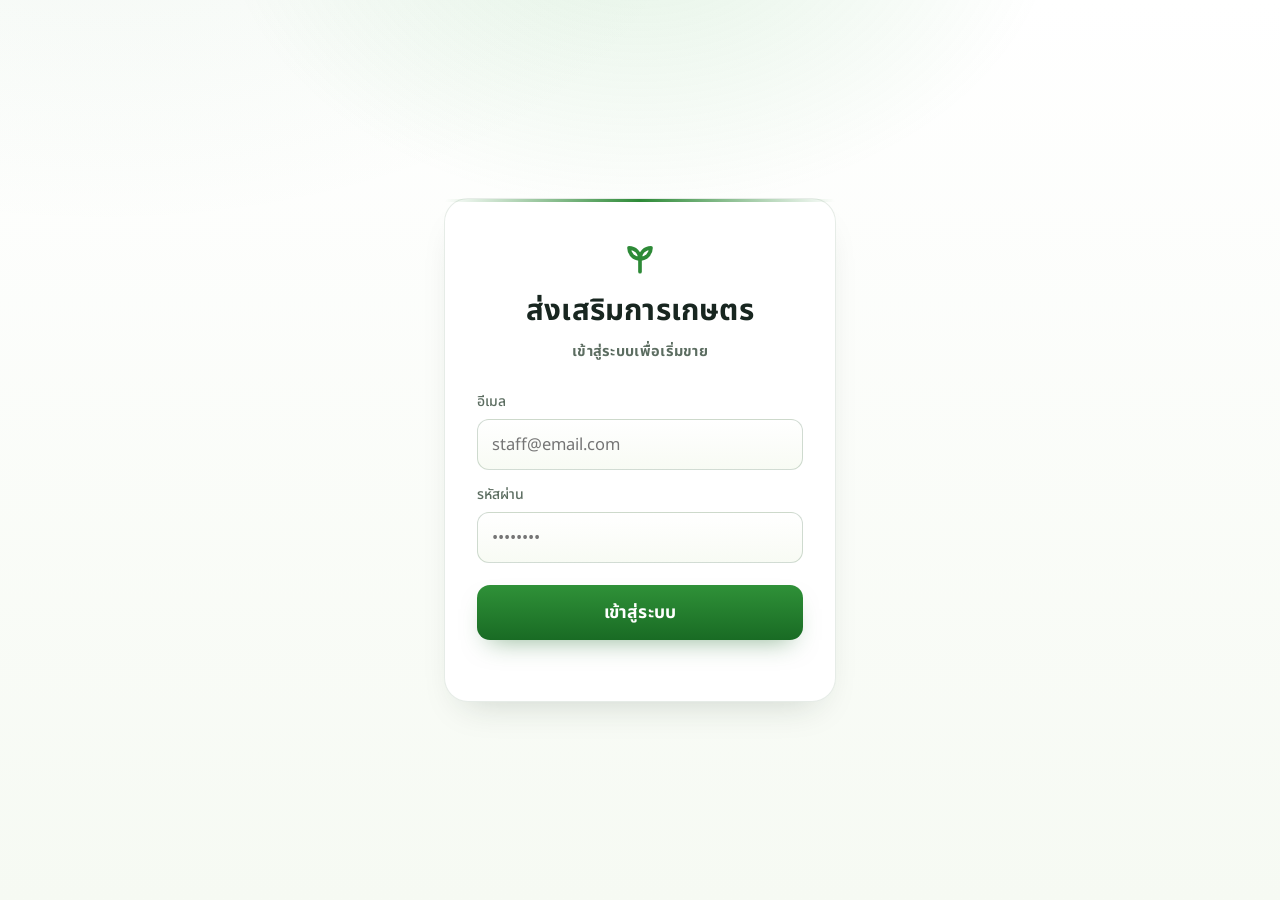
<file: agri-pos-edited/index.html>
<!doctype html>
<html lang="th">
<head>
<meta charset="utf-8">
<meta name="viewport" content="width=device-width, initial-scale=1">
<title>POS ร้านเคมีเกษตร</title>
<link rel="preconnect" href="https://fonts.googleapis.com">
<link rel="preconnect" href="https://fonts.gstatic.com" crossorigin>
<link href="https://fonts.googleapis.com/css2?family=Anuphan:wght@400;500;600;700&family=Sarabun:wght@400;500;600;700&display=swap" rel="stylesheet">
<link rel="stylesheet" href="./src/styles.css">
</head>
<body>

<!-- LOGIN -->
<div class="login" id="loginScreen">
  <div class="box">
    <div class="logo"><svg class="logo-mark" viewBox="0 0 24 24" fill="none" stroke="currentColor" stroke-width="2" stroke-linecap="round" stroke-linejoin="round" xmlns="http://www.w3.org/2000/svg"><path d="M12 20v-7"/><path d="M12 13c0-3.3-2.7-6-6-6 0 3.3 2.7 6 6 6Z"/><path d="M12 13c0-3.3 2.7-6 6-6 0 3.3-2.7 6-6 6Z"/></svg>ส่งเสริมการเกษตร</div>
    <div class="tag">เข้าสู่ระบบเพื่อเริ่มขาย</div>
    <div class="field"><label>อีเมล</label><input id="liEmail" type="email" autocomplete="username" placeholder="staff@email.com"></div>
    <div class="field"><label>รหัสผ่าน</label><input id="liPass" type="password" autocomplete="current-password" placeholder="••••••••"></div>
    <button id="liBtn" onclick="App.login()">เข้าสู่ระบบ</button>
    <div class="err" id="liErr"></div>
  </div>
</div>

<!-- APP -->
<div class="app hidden" id="appRoot">
  <header>
    <div class="brand"><svg class="logo-mark" viewBox="0 0 24 24" fill="none" stroke="currentColor" stroke-width="2" stroke-linecap="round" stroke-linejoin="round" xmlns="http://www.w3.org/2000/svg"><path d="M12 20v-7"/><path d="M12 13c0-3.3-2.7-6-6-6 0 3.3 2.7 6 6 6Z"/><path d="M12 13c0-3.3 2.7-6 6-6 0 3.3-2.7 6-6 6Z"/></svg>ส่งเสริมการเกษตร</div>
    <nav>
      <button class="active" data-view="sales" onclick="App.go('sales')">ขายสินค้า</button>
      <button data-view="customer" onclick="App.go('customer')">ลูกค้า</button>
      <button data-view="pickup" onclick="App.go('pickup')">รอรับสินค้า</button>
      <button data-view="stock" onclick="App.go('stock')">สต็อกสินค้า</button>
      <button data-view="report" onclick="App.go('report')">รายงาน</button>
    </nav>
    <button class="logout" onclick="App.logout()">ออกจากระบบ</button>
  </header>

  <main>
    <!-- SALES -->
    <section class="view active sales-layout" id="view-sales">
      <div class="catalog sales-page">
        <div class="page-hero sales-hero">
          <div>
            <div class="eyebrow">SALE</div>
            <h1>ขายสินค้า</h1>
            <div class="sub">ค้นหา · ยิงบาร์โค้ด · เลือกหมวดสินค้า ได้จากหน้านี้</div>
          </div>
          <div class="page-hero-note">เลือกสินค้าเข้าตะกร้า แล้วกดชำระเงินด้านขวา</div>
        </div>

        <section class="page-block sales-toolbar">
          <div class="block-head compact">
            <div>
              <h2>ค้นหาสินค้า</h2>
              <p>พิมพ์ชื่อสินค้า รหัสสินค้า หรือยิงบาร์โค้ด</p>
            </div>
          </div>
          <div class="searchbar"><input id="search" placeholder="🔍 ค้นหาสินค้า / ยิงบาร์โค้ด (ชื่อ / รหัส)..." oninput="App.renderGrid()" onkeydown="App.searchKey(event)" onblur="App.clearSearchSoon()"></div>
          <div class="cat-bar" id="catBar"></div>
        </section>

        <section class="page-block product-section">
          <div class="block-head compact product-head">
            <div>
              <h2>รายการสินค้า</h2>
              <p>แตะการ์ดสินค้าเพื่อเพิ่มเข้าตะกร้า</p>
            </div>
          </div>
          <div class="grid" id="prodGrid"></div>
        </section>

        <nav class="quick-links">
          <button onclick="App.go('report')"><span class="ql-ic">📊</span><span class="ql-tx"><b>รายงานการขาย</b><small>ยอดขาย · กำไร · สินค้าขายดี</small></span></button>
          <button onclick="App.go('stock')"><span class="ql-ic">📦</span><span class="ql-tx"><b>จัดการสต็อก</b><small>เช็คสต็อก · รับเข้า · จ่ายออก</small></span></button>
          <button onclick="App.go('customer')"><span class="ql-ic">👤</span><span class="ql-tx"><b>ลูกค้าและเครดิต</b><small>ข้อมูลลูกค้า · ยอดค้างชำระ</small></span></button>
          <button onclick="App.go('pickup')"><span class="ql-ic">🚚</span><span class="ql-tx"><b>รอรับสินค้า</b><small>ดูรายการรอรับสินค้า</small></span></button>
        </nav>
      </div>
      <aside class="cart cart-card">
        <div class="cart-title"><h2>🧾 ตะกร้า</h2><small id="cartCount">0 รายการ</small></div>
        <div class="cust-pick" id="custPick" onclick="App.openCustPicker()">
          <span class="who" id="custPickText">+ เลือกลูกค้า (ไม่บังคับ)</span>
          <span class="x hidden" id="custClear" onclick="event.stopPropagation();App.clearCust()">×</span>
        </div>
        <div class="items" id="cartItems"><div class="empty">ยังไม่มีสินค้า<br>แตะสินค้าหรือค้นหาเพื่อเพิ่ม</div></div>
        <div class="checkout">
          <div class="row"><span>จำนวนชิ้น</span><span id="sumQty">0</span></div>
          <div class="row total"><span>ยอดรวม</span><b id="sumTotal">฿0</b></div>
          <button class="pay-btn" id="payBtn" disabled onclick="App.openCheckout()">ชำระเงิน</button>
        </div>
      </aside>
    </section>

    <!-- CUSTOMER -->
    <section class="view" id="view-customer">
      <div class="panel-wrap work-page">
        <div class="page-hero">
          <div>
            <div class="eyebrow">CUSTOMER</div>
            <h1>ลูกค้า</h1>
            <div class="sub" id="custSub"></div>
          </div>
          <div class="page-hero-note">จัดการข้อมูลลูกค้า ดูประวัติซื้อ และยอดค้างชำระ</div>
        </div>

        <section class="page-block">
          <div class="block-head">
            <div>
              <h2>รายชื่อลูกค้า</h2>
              <p>ค้นหาชื่อหรือเบอร์โทร แล้วกดแถวลูกค้าเพื่อดูรายละเอียด</p>
            </div>
            <div class="topsearch tidy-tools">
              <input id="custSearch" placeholder="ค้นหาชื่อ/เบอร์..." oninput="App.renderCustomers()">
              <button class="btn" onclick="App.openCustomer()">+ เพิ่มลูกค้า</button>
            </div>
          </div>
          <div class="table-wrap"><table><thead><tr><th>ชื่อลูกค้า</th><th>เบอร์โทร</th><th>ที่อยู่/ตำบล</th><th class="num">ครั้งที่ซื้อ</th><th class="num">ยอดค้างชำระ</th></tr></thead><tbody id="custBody"></tbody></table></div>
        </section>
      </div>
    </section>

    <!-- PICKUP (รอรับสินค้า) -->
    <section class="view" id="view-pickup">
      <div class="panel-wrap work-page">
        <div class="page-hero">
          <div>
            <div class="eyebrow">PICKUP</div>
            <h1>รอรับสินค้า</h1>
            <div class="sub" id="pickupSub"></div>
          </div>
          <div class="page-hero-note">ติดตามบิลที่ลูกค้าซื้อแล้ว แต่ยังรับสินค้าไม่ครบ</div>
        </div>

        <section class="page-block">
          <div class="block-head">
            <div>
              <h2>รายการรอรับ</h2>
              <p>ค้นหาจากเลขที่บิลหรือลูกค้า แล้วกดบิลเพื่อบันทึกรับสินค้า</p>
            </div>
            <div class="topsearch tidy-tools"><input id="pickupSearch" placeholder="ค้นหาบิล/ลูกค้า..." oninput="App.renderPickups()"></div>
          </div>
          <div class="table-wrap"><table><thead><tr><th>วันที่ซื้อ</th><th>เลขที่บิล</th><th>ลูกค้า</th><th>สถานะ</th><th class="num">ค้างรับ (ชิ้น)</th><th class="num">ยอดบิล</th></tr></thead><tbody id="pickupBody"></tbody></table></div>
        </section>
      </div>
    </section>

    <!-- STOCK -->
    <section class="view" id="view-stock">
      <div class="panel-wrap work-page">
        <div class="page-hero">
          <div>
            <div class="eyebrow">STOCK</div>
            <h1>สต็อกสินค้า</h1>
            <div class="sub" id="stockSub"></div>
          </div>
          <div class="page-hero-note">จัดการสินค้า ราคา ต้นทุน และจำนวนคงเหลือ</div>
        </div>

        <section class="page-block">
          <div class="block-head">
            <div>
              <h2>รายการสต็อก</h2>
              <p>เลือกหมวด ค้นหา หรือกดหัวตารางเพื่อเรียงข้อมูล</p>
            </div>
            <div class="topsearch tidy-tools stock-tools">
              <select id="stockCat" onchange="App.renderStock()"></select>
              <button id="lowToggle" class="btn ghost" onclick="App.toggleLowStock()">ใกล้หมด</button>
              <input id="stockSearch" placeholder="ค้นหาสินค้า..." oninput="App.renderStock()">
              <button class="btn" onclick="App.openProduct()">+ เพิ่มสินค้า</button>
            </div>
          </div>
          <div class="table-wrap stock-table"><table><thead><tr><th>ลำดับ</th><th>รหัส</th><th class="sortable" id="th-name" onclick="App.sortStock('name')">สินค้า<span class="sarrow"></span></th><th>หมวด</th><th class="num sortable" id="th-price" onclick="App.sortStock('price')">ราคาขาย<span class="sarrow"></span></th><th class="num">ต้นทุน</th><th class="num sortable" id="th-profit" onclick="App.sortStock('profit')">กำไร/หน่วย<span class="sarrow"></span></th><th class="num sortable" id="th-stock" onclick="App.sortStock('stock')">คงเหลือ<span class="sarrow"></span></th><th class="num">จัดการ</th></tr></thead><tbody id="stockBody"></tbody></table></div>
        </section>
      </div>
    </section>

    <!-- REPORT -->
    <section class="view" id="view-report">
      <div class="panel-wrap report-page">
        <div class="report-hero">
          <div>
            <div class="eyebrow">REPORT</div>
            <h1>รายงานร้าน</h1>
            <div class="sub" id="reportDate"></div>
          </div>
          <div class="report-hero-note">ดูยอดขาย · กำไร · ค้นหาบิล · สำรองข้อมูล ในหน้าเดียว</div>
        </div>

        <section class="report-block">
          <div class="report-block-head">
            <div>
              <h2>ภาพรวมวันนี้</h2>
              <p>สรุปยอดขายและช่องทางชำระเงินประจำวัน</p>
            </div>
          </div>
          <div class="cards report-kpis">
            <div class="card main"><div class="lbl">ยอดขายวันนี้</div><div class="val acc" id="rSales">฿0</div></div>
            <div class="card main"><div class="lbl">กำไรขั้นต้นวันนี้</div><div class="val grn" id="rProfit">฿0</div></div>
            <div class="card"><div class="lbl">จำนวนบิล</div><div class="val" id="rBills">0</div></div>
            <div class="card"><div class="lbl">ยอดค้างชำระทั้งร้าน</div><div class="val cr" id="rOutstanding">฿0</div></div>
            <div class="card pay"><div class="lbl">เงินสด</div><div class="val grn" id="rCash">฿0</div></div>
            <div class="card pay"><div class="lbl">พร้อมเพย์ QR</div><div class="val" id="rQR">฿0</div></div>
            <div class="card pay"><div class="lbl">บัตรเกษตรกร (ธ.ก.ส.)</div><div class="val" id="rCard">฿0</div></div>
            <div class="card pay"><div class="lbl">ขายเชื่อวันนี้</div><div class="val cr" id="rCredit">฿0</div></div>
          </div>
        </section>

        <div class="report-split">
          <section class="report-block">
            <div class="report-block-head">
              <div>
                <h2>รายงานรายเดือน</h2>
                <p>เลือกเดือนเพื่อดูยอดขายและกำไรรวม</p>
              </div>
              <div class="report-tools">
                <input class="report-control" type="month" id="sumMonth" onchange="App.loadMonthlySummary()">
                <button class="btn ghost" onclick="App.printMonthlySummary()">พิมพ์รายเดือน</button>
                <button class="btn ghost" onclick="App.exportMonthlySummary()">⬇ CSV</button>
              </div>
            </div>
            <div id="monthReportBox" class="month-report" style="display:none">
              <div class="month-label" id="monthReportLabel"></div>
              <div class="cards month-kpis">
                <div class="card"><div class="lbl">ยอดขายรวม</div><div class="val acc" id="mTotSales">฿0</div></div>
                <div class="card"><div class="lbl">กำไรขั้นต้น</div><div class="val grn" id="mTotProfit">฿0</div></div>
                <div class="card"><div class="lbl">จำนวนบิล</div><div class="val" id="mTotBills">0 บิล</div></div>
                <div class="card"><div class="lbl">เงินสด</div><div class="val" id="mCash">฿0</div></div>
                <div class="card"><div class="lbl">พร้อมเพย์ QR</div><div class="val" id="mQR">฿0</div></div>
                <div class="card"><div class="lbl">บัตรเกษตรกร</div><div class="val" id="mCard">฿0</div></div>
                <div class="card"><div class="lbl">ขายเชื่อ</div><div class="val cr" id="mCredit">฿0</div></div>
              </div>
            </div>
            <div class="empty month-empty">เลือกเดือนด้านบนเพื่อดูสรุปรายเดือน</div>
          </section>

          <section class="report-block report-backup">
            <div class="report-block-head">
              <div>
                <h2>สำรองข้อมูล</h2>
                <p>ส่งออกเป็นไฟล์ CSV เปิดด้วย Excel ได้ ควรเก็บสำรองเป็นระยะ</p>
              </div>
            </div>
            <div class="backup-actions">
              <button class="btn ghost" onclick="App.exportProducts()">⬇ ส่งออกสินค้า (CSV)</button>
              <button class="btn ghost" onclick="App.exportSales()">⬇ ส่งออกการขาย (CSV)</button>
            </div>
          </section>
        </div>

        <section class="report-block">
          <div class="report-block-head">
            <div>
              <h2>สรุปสินค้าที่ขายรายวัน</h2>
              <p>เลือกวันที่เพื่อดู/พิมพ์ย้อนหลัง</p>
            </div>
            <div class="report-tools">
              <input class="report-control" type="date" id="sumDate" onchange="App.loadDaySummary()">
              <button class="btn ghost" onclick="App.printDaySummary()">พิมพ์สรุป</button>
              <button class="btn ghost" onclick="App.exportDaySummary()">⬇ ส่งออก CSV</button>
            </div>
          </div>
          <div class="report-table-wrap">
            <table><thead><tr><th>อันดับ</th><th>สินค้า</th><th class="num">ขายได้ (ชิ้น)</th><th class="num">เป็นเงิน</th><th class="num">กำไร</th></tr></thead><tbody id="topBody"></tbody></table>
          </div>
        </section>

        <div class="report-split wide-left">
          <section class="report-block">
            <div class="report-block-head">
              <div>
                <h2>ค้นหา / พิมพ์ซ้ำใบเสร็จ</h2>
                <p>ค้นหาบิลย้อนหลังเพื่อพิมพ์ซ้ำ ออกใบกำกับภาษี หรือยกเลิกบิล</p>
              </div>
              <div class="report-tools search-tool">
                <input class="report-control" id="billSearch" placeholder="เลขที่บิล / ชื่อลูกค้า..." oninput="App.searchBills()">
              </div>
            </div>
            <div class="report-table-wrap compact-table">
              <table><thead><tr><th>วันที่</th><th>เลขที่บิล</th><th>ลูกค้า</th><th>วิธีจ่าย</th><th class="num">ยอด</th></tr></thead><tbody id="searchBody"></tbody></table>
            </div>
          </section>

          <section class="report-block">
            <div class="report-block-head">
              <div>
                <h2>บิลวันนี้</h2>
                <p>คลิกบิลเพื่อพิมพ์ซ้ำหรือจัดการบิล</p>
              </div>
            </div>
            <div class="report-table-wrap compact-table">
              <table><thead><tr><th>เวลา</th><th>เลขที่บิล</th><th>ลูกค้า</th><th>วิธีจ่าย</th><th class="num">ชิ้น</th><th class="num">ยอด</th></tr></thead><tbody id="billBody"></tbody></table>
            </div>
          </section>
        </div>
      </div>
    </section>
  </main>

  <footer class="app-foot">
    <span class="foot-shop"><svg class="logo-mark" viewBox="0 0 24 24" fill="none" stroke="currentColor" stroke-width="2" stroke-linecap="round" stroke-linejoin="round" xmlns="http://www.w3.org/2000/svg"><path d="M12 20v-7"/><path d="M12 13c0-3.3-2.7-6-6-6 0 3.3 2.7 6 6 6Z"/><path d="M12 13c0-3.3 2.7-6 6-6 0 3.3-2.7 6-6 6Z"/></svg><b id="footShopName">ส่งเสริมการเกษตร</b></span>
    <span class="foot-sep">|</span>
    <span id="footPhone"></span>
    <span class="foot-gap"></span>
    <span id="footClock" class="foot-clock"></span>
    <span id="footOnline" class="foot-online"><i class="dot"></i><span class="ol-txt">ออนไลน์</span></span>
  </footer>
</div>

<!-- CHECKOUT MODAL -->
<div class="overlay" id="checkoutOverlay">
  <div class="modal">
    <h3>ชำระเงิน</h3>
    <div class="msub" id="coCustLine">ลูกค้าทั่วไป</div>
    <div class="big-amt"><div class="l">ยอดที่ต้องชำระ</div><div class="v" id="coTotal">฿0</div></div>
    <div class="paytype">
      <button id="ptCash" class="sel" onclick="App.setPayType('cash')">💵 เงินสด</button>
      <button id="ptPromptpay" onclick="App.setPayType('promptpay')">📱 พร้อมเพย์ QR</button>
      <button id="ptCard" onclick="App.setPayType('farmer_card')">💳 บัตรเกษตรกร</button>
      <button id="ptCredit" onclick="App.setPayType('credit')">📒 ขายเชื่อ</button>
    </div>

    <div class="fulfill">
      <div class="fl-label">การรับสินค้า</div>
      <div class="fl-opts">
        <button id="flNow" class="sel" onclick="App.setFulfill('immediate')">รับเลย</button>
        <button id="flLater" onclick="App.setFulfill('deferred')">รับภายหลัง</button>
      </div>
    </div>
    <div id="cashBox">
      <div class="field"><label>รับเงินมา (บาท)</label><input type="number" id="received" inputmode="decimal" placeholder="0" oninput="App.calcChange()"></div>
      <div class="quickpay" id="quickpay"></div>
      <div class="change-line" id="changeLine"><span>เงินทอน</span><b id="changeVal">฿0</b></div>
    </div>

    <div id="promptpayBox" class="hidden">
      <div class="qr-wrap">
        <img id="qrImg" alt="PromptPay QR">
        <div class="qr-amt" id="qrAmt"></div>
        <div class="qr-hint">ให้ลูกค้าสแกนเพื่อชำระ แล้วกดยืนยันเมื่อได้รับเงิน</div>
      </div>
      <div class="field"><label>เลขอ้างอิงสลิป (ไม่บังคับ)</label><input id="ppRef" placeholder="เลขอ้างอิงจากสลิป"></div>
    </div>

    <div id="cardBox" class="hidden">
      <div class="card-note">รูดบัตรสินเชื่อเกษตรกร (ธ.ก.ส.) ที่เครื่อง EDC แล้วกดยืนยันเมื่อรายการอนุมัติ</div>
      <div class="field"><label>เลขอนุมัติ/เลขสลิป (ไม่บังคับ)</label><input id="cardRef" placeholder="เลขอนุมัติจากเครื่อง EDC"></div>
    </div>

    <div id="creditBox" class="hidden"><div class="credit-note" id="creditNote"></div></div>

    <div class="modal-actions">
      <button class="btn ghost" onclick="App.closeCheckout()">ยกเลิก</button>
      <button class="btn" id="confirmBtn" onclick="App.confirmSale()">ยืนยัน + ปริ้นใบเสร็จ</button>
    </div>
  </div>
</div>


<!-- HELD CARTS MODAL -->
<div class="overlay" id="heldCartsOverlay">
  <div class="modal wide">
    <h3>ตะกร้าที่พักไว้</h3>
    <div class="msub">เลือกตะกร้าที่พักไว้เพื่อเรียกคืนมาขายต่อ หรือพักตะกร้าปัจจุบันไว้ก่อนขายคนถัดไป</div>
    <div class="heldcart-list" id="heldCartsList"></div>
    <div class="modal-actions" style="margin-top:16px">
      <button class="btn ghost" onclick="App.closeHeldCarts()">ปิด</button>
    </div>
  </div>
</div>

<div class="overlay" id="custPickerOverlay">
  <div class="modal">
    <h3>เลือกลูกค้า</h3>
    <div class="msub">ผูกบิลนี้กับลูกค้า เพื่อเก็บประวัติและขายเชื่อ</div>
    <div class="field" style="position:relative">
      <input id="pickerSearch" placeholder="🔍 พิมพ์ชื่อ หรือเบอร์โทร..." oninput="App.renderPicker()" autofocus
        style="font-size:16px;padding:12px 14px;width:100%">
    </div>
    <div class="picklist" id="pickerList"></div>
    <div class="modal-actions">
      <button class="btn ghost" onclick="App.closeCustPicker()">ปิด</button>
      <button class="btn" onclick="App.openCustomer(null,true)">+ ลูกค้าใหม่</button>
    </div>
  </div>
</div>

<div class="overlay" id="customerOverlay">
  <div class="modal">
    <h3 id="custModalTitle">เพิ่มลูกค้า</h3><div class="msub">&nbsp;</div>
    <div class="field"><label>ชื่อ-นามสกุล</label><input id="cName" placeholder="เช่น สมชาย ใจดี"></div>
    <div class="grid2">
      <div class="field"><label>เบอร์โทร</label><input id="cPhone" inputmode="tel" placeholder="08x-xxx-xxxx"></div>
      <div class="field"><label>ตำบล/อำเภอ</label><input id="cArea" placeholder="เช่น ต.หนองโพ"></div>
    </div>
    <div class="field"><label>หมายเหตุ</label><input id="cNote" placeholder="เช่น ปลูกข้าว 20 ไร่"></div>
    <div class="modal-actions">
      <button class="btn ghost" onclick="App.closeCustomer()">ยกเลิก</button>
      <button class="btn" onclick="App.saveCustomer()">บันทึก</button>
    </div>
  </div>
</div>

<div class="overlay" id="custDetailOverlay">
  <div class="modal wide">
    <h3 id="cdName"></h3><div class="msub" id="cdMeta"></div>
    <div class="cards" style="grid-template-columns:1fr 1fr; gap:12px; margin-bottom:18px">
      <div class="card"><div class="lbl">ยอดซื้อสะสม</div><div class="val acc" id="cdTotal">฿0</div></div>
      <div class="card"><div class="lbl">ยอดค้างชำระ</div><div class="val cr" id="cdOwe">฿0</div></div>
    </div>

    <!-- บิลค้างชำระรายบิล -->
    <div id="cdCreditBox" style="display:none; margin-bottom:16px">
      <div style="display:flex; justify-content:space-between; align-items:center; margin-bottom:8px">
        <span style="font-size:15px; font-weight:600">บิลค้างชำระ</span>
        <div style="display:flex; gap:8px; flex-wrap:wrap; justify-content:flex-end">
          <button class="btn ghost" style="font-size:12px;padding:5px 12px" onclick="App.selectAllBills()">เลือกทั้งหมด</button>
          <button class="btn ghost" style="font-size:12px;padding:5px 12px" onclick="App.printCreditStatement()">🖨 ใบแจกแจงยอดค้าง</button>
        </div>
      </div>
      <div id="cdCreditBills"></div>
      <div id="cdPayBox" style="display:none; margin-top:10px; padding:12px 14px; background:var(--bg2); border-radius:8px; border:1px solid var(--line)">
        <div style="display:flex; justify-content:space-between; align-items:center; margin-bottom:10px">
          <span style="font-size:13px; color:var(--muted)">ยอดที่เลือก</span>
          <span id="cdSelAmt" style="font-size:18px; font-weight:700; font-family:var(--font)">฿0</span>
        </div>
        <div style="display:flex; gap:10px; align-items:flex-end; flex-wrap:wrap">
          <div class="field" style="flex:1; min-width:160px; margin-bottom:0"><label>รับชำระ (บาท)</label><input type="number" id="cdPayAmt" inputmode="decimal" placeholder="0.00"></div>
          <button class="btn" style="padding:11px 18px; white-space:nowrap; height:42px" onclick="App.recordPayment()">บันทึกรับชำระ</button>
        </div>
      </div>
    </div>

    <div class="ph" style="margin:14px 0 4px"><h1 style="font-size:16.5px">ประวัติการซื้อ</h1></div>
    <div class="hist" id="cdHist"></div>
    <div class="modal-actions" style="margin-top:18px">
      <button class="btn ghost" onclick="App.deleteCurrentCustomer()" style="color:#c0392b;border-color:#e6b3ab">ลบลูกค้า</button>
      <button class="btn ghost" onclick="App.closeCustDetail()">ปิด</button>
      <button class="btn" onclick="App.editCurrentCustomer()">แก้ไขข้อมูล</button>
    </div>
  </div>
</div>

<div class="overlay" id="productOverlay">
  <div class="modal">
    <h3 id="prodModalTitle">เพิ่มสินค้า</h3><div class="msub">ทิป: ถ้าเป็นสินค้าขายยกลัง ให้ใส่คำว่า “ยกลัง” ในชื่อ/หน่วย/หมวดสินค้า ระบบจะโชว์ป้ายเฉพาะสินค้ายกลัง</div>
    <div class="field"><label>ชื่อสินค้า</label><input id="pName" placeholder="เช่น อะบาเม็กติน 1 ลิตร / อะบาเม็กติน 1 ลิตร ยกลัง"></div>
    <div class="grid2">
      <div class="field"><label>รหัส/บาร์โค้ด</label><input id="pCode" placeholder="เช่น FRT-001"></div>
      <div class="field"><label>หมวดหมู่</label><input id="pCat" placeholder="เช่น ยกลัง / ปุ๋ย / ยาฆ่าแมลง"></div>
    </div>
    <div class="grid2">
      <div class="field"><label>ราคาขาย (บาท)</label><input id="pPrice" type="number" inputmode="decimal" placeholder="0"></div>
      <div class="field"><label>ต้นทุน (บาท)</label><input id="pCost" type="number" inputmode="decimal" placeholder="0"></div>
    </div>
    <div class="grid2">
      <div class="field"><label>หน่วย</label><input id="pUnit" placeholder="ขวด / ลัง / กระสอบ"></div>
      <div class="field"><label>จำนวนคงเหลือ</label><input id="pStock" type="number" inputmode="numeric" placeholder="0"></div>
    </div>
    <div class="modal-actions">
      <button class="btn ghost" onclick="App.closeProduct()">ยกเลิก</button>
      <button class="btn" onclick="App.saveProduct()">บันทึก</button>
    </div>
  </div>
</div>

<div class="overlay" id="pickupOverlay">
  <div class="modal wide">
    <h3 id="puTitle">บันทึกรับสินค้า</h3>
    <div class="msub" id="puMeta"></div>
    <table style="margin-bottom:14px"><thead><tr><th>สินค้า</th><th class="num">สั่งซื้อ</th><th class="num">รับแล้ว</th><th class="num">คงเหลือ</th><th class="num">รับครั้งนี้</th></tr></thead><tbody id="puBody"></tbody></table>
    <div class="modal-actions">
      <button class="btn ghost" onclick="App.closePickup()">ปิด</button>
      <button class="btn ghost" onclick="App.fillAllPickup()">รับครบทั้งหมด</button>
      <button class="btn" onclick="App.savePickup()">บันทึก + พิมพ์ใบส่งมอบ</button>
    </div>
  </div>
</div>

<div class="overlay" id="saleActionsOverlay">
  <div class="modal">
    <h3>จัดการบิล</h3>
    <div class="msub" id="saTitle"></div>
    <div class="hist" id="saInfo"></div>
    <div class="modal-actions" style="margin-top:16px">
      <button class="btn ghost" onclick="App.closeSaleActions()">ปิด</button>
      <button class="btn ghost" onclick="App.reprintSale()">พิมพ์ซ้ำ</button>
      <button class="btn ghost" id="saTaxBtn" onclick="App.openTaxInvoice()">ใบกำกับภาษี/ใบเสร็จรับเงิน</button>
      <button class="btn" id="saVoidBtn" onclick="App.voidSale()">ยกเลิกบิล</button>
    </div>
  </div>
</div>

<div class="overlay" id="receiptOverlay">
  <div class="receipt-modal">
    <div class="receipt-paper"><div id="receipt"><div class="rcpt" id="rcptContent"></div></div></div>
    <div class="receipt-actions">
      <button class="btn ghost" onclick="App.closeReceipt()">เสร็จสิ้น</button>
      <button class="btn" onclick="window.print()">พิมพ์ใบเสร็จ</button>
    </div>
  </div>
</div>
<div class="toast" id="toast"></div>

<!-- Modal ใบกำกับภาษี/ใบเสร็จรับเงิน -->
<div class="overlay" id="taxInvoiceOverlay">
  <div class="modal wide">
    <h3>ออกใบกำกับภาษี/ใบเสร็จรับเงิน</h3>
    <div class="msub">กรอกข้อมูลผู้ซื้อเพื่อออกใบกำกับภาษี/ใบเสร็จรับเงิน</div>
    <div class="field">
      <label>ชื่อบริษัท / ชื่อผู้ซื้อ <span style="color:var(--danger)">*</span></label>
      <input id="taxBuyerName" placeholder="เช่น บริษัท เกษตรดี จำกัด หรือ นายสมชาย ใจดี">
    </div>
    <div class="field">
      <label>ที่อยู่ผู้ซื้อ <span style="color:var(--danger)">*</span></label>
      <textarea id="taxBuyerAddr" rows="3"
        placeholder="เลขที่ ซอย ถนน ตำบล/แขวง อำเภอ/เขต จังหวัด รหัสไปรษณีย์"
        style="width:100%;padding:10px 12px;border:1px solid var(--line);border-radius:10px;font-family:var(--font);font-size:15px;resize:vertical;background:var(--surface);color:var(--txt)"></textarea>
    </div>
    <div class="grid2">
      <div class="field">
        <label>เลขประจำตัวผู้เสียภาษี</label>
        <input id="taxBuyerTaxId" placeholder="13 หลัก (ถ้ามี)" maxlength="13" inputmode="numeric">
      </div>
      <div class="field">
        <label>สาขาที่ / Branch</label>
        <input id="taxBuyerBranch" placeholder="สำนักงานใหญ่ / 00001 (ถ้าต้องการ)">
      </div>
    </div>
    <div class="modal-actions">
      <button class="btn ghost" onclick="App.closeTaxInvoice()">ยกเลิก</button>
      <button class="btn" onclick="App.printTaxInvoice()">🖨 พิมพ์ใบกำกับภาษี/ใบเสร็จรับเงิน</button>
    </div>
  </div>
</div>

<script type="module" src="./src/app.js"></script>
</body>
</html>
</file>
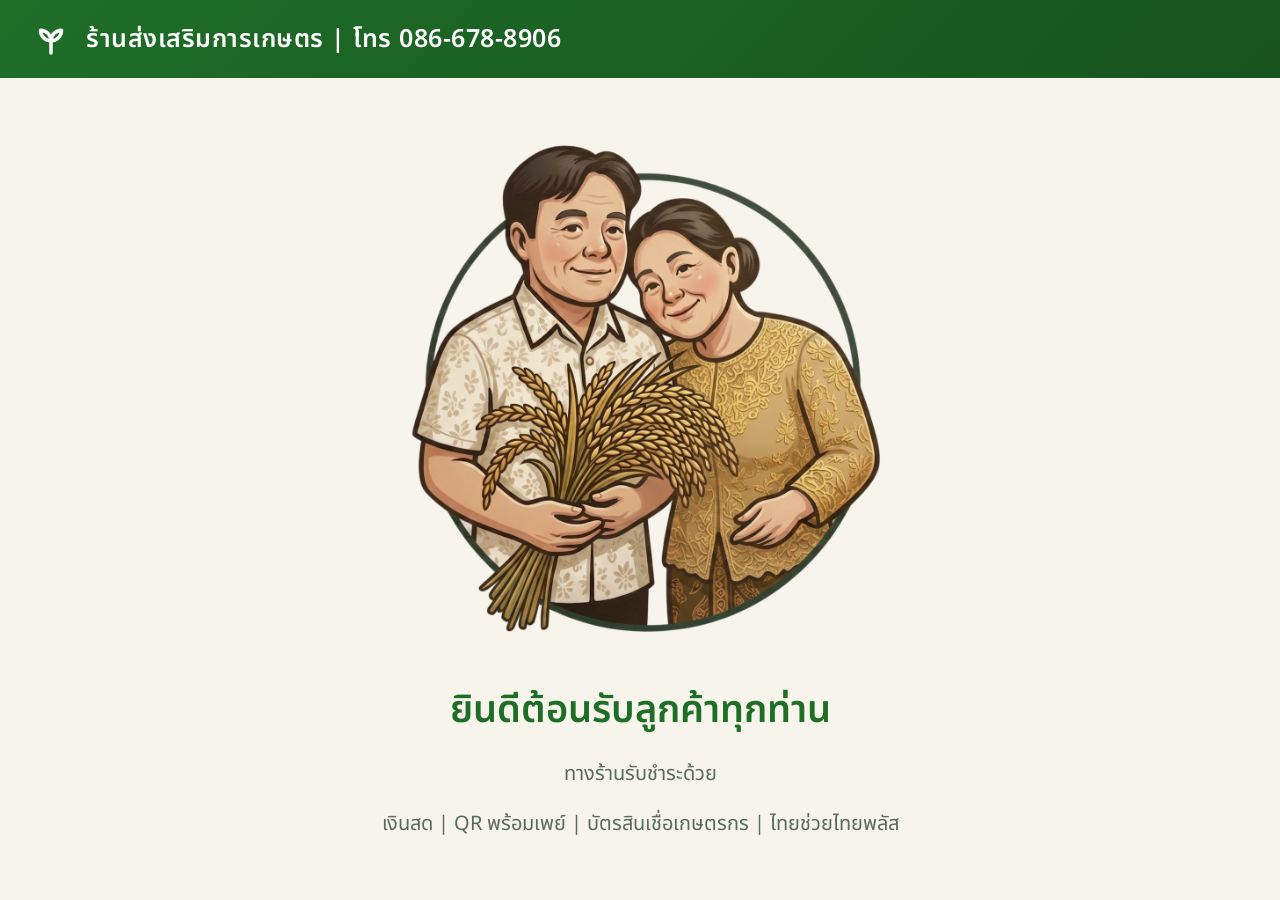
<file: agri-pos-edited/customer.html>
<!doctype html>
<html lang="th">
<head>
<meta charset="utf-8">
<meta name="viewport" content="width=device-width, initial-scale=1">
<title>จอลูกค้า — ส่งเสริมการเกษตร</title>
<link rel="preconnect" href="https://fonts.googleapis.com">
<link rel="preconnect" href="https://fonts.gstatic.com" crossorigin>
<link href="https://fonts.googleapis.com/css2?family=Noto+Sans+Thai:wght@400;500;600;700&display=swap" rel="stylesheet">
<style>
  :root{
    --grn:#2d8a37; --grn2:#1f6e28; --grnDark:#16531f;
    --amber:#d9a02b; --cream:#f7f4ec; --ink:#1c2a20;
  }
  *{ box-sizing:border-box; margin:0; padding:0; }
  html,body{ height:100%; }
  body{
    font-family: 'Google Sans', 'Noto Sans Thai', sans-serif; color:var(--ink);
    background:var(--cream);
    height:100vh; display:flex; flex-direction:column; overflow:hidden;
  }
  /* หัวจอ */
  header{
    background:linear-gradient(135deg,var(--grn2),var(--grnDark));
    color:#fff; padding:18px 30px; display:flex; align-items:center; gap:14px; flex:0 0 auto;
  }
  header .logo{ width:42px; height:42px; flex:0 0 auto; }
  header h1{ font-weight:600; font-size:25px; letter-spacing:.5px; }
  header .sub{ margin-left:auto; font-size:16px; opacity:.85; }

  main{ flex:1 1 auto; display:flex; flex-direction:column; min-height:0; padding:0 30px; }

  /* ---------- หน้าต้อนรับ ---------- */
  .welcome{ flex:1; display:flex; flex-direction:column; align-items:center; justify-content:center; text-align:center; gap:20px; }
  .welcome .big-logo{ width:118px; height:118px; opacity:.92; }
  .welcome h2{ font-size:38px; color:var(--grn2); font-weight:600; }
  .welcome p{ font-size:20px; color:#5a6a5f; margin: 0; }

  /* ---------- รายการสินค้า ---------- */
  .cart-wrap{ flex:1; display:flex; flex-direction:column; min-height:0; padding:18px 0; }
  .cart-head{ display:flex; justify-content:space-between; font-size:17px; color:#6a7a6f; font-weight:600; padding:0 6px 10px; border-bottom:2px solid #e2e7df; }
  .items{ flex:1; overflow-y:auto; padding:4px 0; }
  .item{ display:flex; align-items:center; gap:14px; padding:11px 6px; border-bottom:1px solid #ebeee8; }
  .item .nm{ flex:1; font-size:21px; font-weight:500; }
  .item .qp{ font-size:16px; color:#7a8a7f; min-width:150px; text-align:right; }
  .item .lt{ font-size:22px; font-weight:700; color:var(--grn2); min-width:130px; text-align:right; }
  .item.flash{ animation:flash .6s ease; }
  @keyframes flash{ from{ background:#fff7e6; } to{ background:transparent; } }

  /* แถบยอดรวม */
  .totalbar{
    flex:0 0 auto; background:var(--grn2); color:#fff; border-radius:18px;
    margin:14px 0 18px; padding:18px 30px; display:flex; align-items:center; justify-content:space-between;
  }
  .totalbar .lbl{ font-size:24px; font-weight:600; }
  .totalbar .amt{ font-size:44px; font-weight:700; }

  /* ---------- QR ชำระเงิน ---------- */
  .qr-wrap{ flex:1; display:flex; flex-direction:column; align-items:center; justify-content:center; gap:14px; padding:14px 0 26px; }
  .qr-wrap .pp{ display:flex; align-items:center; gap:10px; color:#103a86; font-weight:700; font-size:20px; }
  .qr-wrap .pp .dot{ width:26px; height:26px; border-radius:6px; background:#103a86; color:#fff; display:flex; align-items:center; justify-content:center; font-size:16px; }
  .qr-box{ background:#fff; padding:18px; border-radius:20px; box-shadow:0 14px 36px -16px rgba(0,0,0,.3); }
  .qr-box img{ width:290px; height:290px; display:block; }
  .qr-wrap .scan{ font-size:24px; font-weight:600; color:var(--grn2); }
  .qr-wrap .amt{ font-size:40px; font-weight:700; color:var(--ink); }
  .qr-wrap .hint{ font-size:16px; color:#7a8a7f; }

  /* ---------- ขอบคุณ ---------- */
  .thanks{ flex:1; display:flex; flex-direction:column; align-items:center; justify-content:center; text-align:center; gap:18px; }
  .thanks .ic{ font-size:72px; }
  .thanks h2{ font-size:42px; color:var(--grn2); font-weight:700; }
  .thanks p{ font-size:20px; color:#5a6a5f; }

  .hide{ display:none !important; }

  /* แจ้งเตือนถ้าเบราว์เซอร์ไม่รองรับ */
  .nosupport{ position:fixed; inset:0; background:#fff; display:flex; align-items:center; justify-content:center; text-align:center; padding:40px; font-size:22px; color:#b23; }
</style>
</head>
<body>
  <header>
    <svg class="logo" viewBox="0 0 24 24" fill="none" stroke="currentColor" stroke-width="2" stroke-linecap="round" stroke-linejoin="round"><path d="M12 20v-7"/><path d="M12 13c0-3.3-2.7-6-6-6 0 3.3 2.7 6 6 6Z"/><path d="M12 13c0-3.3 2.7-6 6-6 0 3.3-2.7 6-6 6Z"/></svg>
    <h1><span id="shopName">ร้านส่งเสริมการเกษตร</span> | โทร 086-678-8906</h1>
    <span class="sub" id="clock"></span>
  </header>

  <main>
    <section class="welcome" id="vWelcome">
      <img src="logo.png" alt="โลโก้ร้านส่งเสริมการเกษตร" style="width: 900px; max-width: 90%; margin-bottom: 16px; mix-blend-mode: multiply;">
      
      <h2>ยินดีต้อนรับลูกค้าทุกท่าน</h2>
      <p>ทางร้านรับชำระด้วย</p>
      <p>เงินสด | QR พร้อมเพย์ | บัตรสินเชื่อเกษตรกร | ไทยช่วยไทยพลัส</p>
    </section>

    <section class="cart-wrap hide" id="vCart">
      <div class="cart-head"><span>รายการสินค้า</span><span id="cartCount"></span></div>
      <div class="items" id="items"></div>
      <div class="totalbar"><span class="lbl">รวมทั้งสิ้น</span><span class="amt" id="total">฿0</span></div>
    </section>

    <section class="qr-wrap hide" id="vQR">
      <div class="pp"><span class="dot">฿</span><span>พร้อมเพย์ / PromptPay</span></div>
      <div class="qr-box"><img id="qrImg" alt="QR พร้อมเพย์"></div>
      <div class="scan">สแกนเพื่อชำระเงิน</div>
      <div class="amt" id="qrAmt">฿0</div>
      <div class="hint">กรุณาตรวจสอบยอดชำระก่อนกดยืนยัน</div>
    </section>

    <!-- ส่วนที่แก้ไขแล้ว: เปลี่ยน id เป็น vThanks และ class เป็น thanks hide -->
    <section class="thanks hide" id="vThanks">
      <img src="logo.png" alt="โลโก้ร้านส่งเสริมการเกษตร" style="width: 900px; max-width: 90%; margin-bottom: 16px; mix-blend-mode: multiply;">
      
      <h2>ชำระเงินเรียบร้อยแล้ว</h2>    
      <p>ขอบพระคุณที่ไว้วางใจ โอกาสหน้าเชิญใหม่นะคะ</p>
    </section>

  </main>

  <div class="nosupport hide" id="noSupport">
  </div>

<script type="module">
  // ดึงฟังก์ชันฟังเสียงจากระบบฐานข้อมูลมาใช้งานโดยตรง
  import { listenToCustomerDisplay, requestCustomerSync } from "./src/db.js";

  // ดึงชื่อร้านจาก config (ให้ตรงกับแอป)
  try {
    const { SHOP } = await import("./src/config.js");
    if (SHOP && SHOP.name) document.getElementById("shopName").textContent = SHOP.name;
  } catch (e) { /* ใช้ค่าเริ่มต้นในหน้า */ }

  const baht = (n) => "฿" + Number(n || 0).toLocaleString("th-TH");
  const $ = (id) => document.getElementById(id);
  const views = { welcome: $("vWelcome"), cart: $("vCart"), qr: $("vQR"), thanks: $("vThanks") };
  function show(name) {
    for (const k in views) views[k].classList.toggle("hide", k !== name);
  }

  // นาฬิกา 
  function tick() {
    const d = new Date();
    $("clock").textContent = d.toLocaleString("th-TH", { 
      day: "numeric", 
      month: "short", 
      year: "numeric", 
      hour: "2-digit", 
      minute: "2-digit" 
    });
  }
  tick(); setInterval(tick, 15000);

  let thanking = false;

  function renderCart(items, total) {
    if (!items || !items.length) { show("welcome"); return; }
    $("cartCount").textContent = items.length + " รายการ";
    $("items").innerHTML = items.map((i) => `
      <div class="item">
        <div class="nm">${i.name}</div>
        <div class="qp">${baht(i.price)} × ${i.qty}${i.unit ? " " + i.unit : ""}</div>
        <div class="lt">${baht(i.price * i.qty)}</div>
      </div>`).join("");
    $("total").textContent = baht(total);
    show("cart");
  }

  // เปลี่ยนมารับข้อมูลจาก Supabase แทน
  try {
    listenToCustomerDisplay((m) => {
      if (!m) return;
      if (m.type === "done") {
        thanking = true; show("thanks");
        setTimeout(() => { thanking = false; show("welcome"); }, 4500);
        return;
      }
      if (thanking) return; // ระหว่างโชว์ขอบคุณ ไม่ต้องสลับจอ
      if (m.type === "qr") {
        $("qrImg").src = m.img || "";
        $("qrAmt").textContent = baht(m.total);
        show("qr");
      } else if (m.type === "cart") {
        renderCart(m.items, m.total);
      }
    });
    
    show("welcome");
    requestCustomerSync();   // ขอสถานะตะกร้าปัจจุบันทันทีที่เปิดจอ
  } catch(e) {
    $("noSupport").classList.remove("hide");
    $("noSupport").innerHTML = "เกิดข้อผิดพลาด ไม่สามารถเชื่อมต่อกับฐานข้อมูลเรียลไทม์ได้<br>โปรดรีเฟรชหน้าเว็บ หรือตรวจสอบอินเทอร์เน็ต";
  }

</script>
</body>
</html>
</file>
<file: agri-pos-edited/src/styles.css>
/* ============================================================
   ดึงฟอนต์ Noto Sans Thai (สไตล์เดียวกับ Google Sans) จาก Google Fonts
   ============================================================ */
@import url('https://fonts.googleapis.com/css2?family=Noto+Sans+Thai:wght@300;400;500;600;700&display=swap');

/* ============================================================
   ส่งเสริมการเกษตร POS — Soft Daylight Theme (โทนสว่าง)
   ============================================================ */
:root{
  /* โทนหลัก: เขียว/ขาว สะอาด อ่านง่าย — สีอื่น (แดง/ส้ม/ฟ้า) ใช้เฉพาะปุ่ม/ป้ายที่ต้องการความสังเกตเห็นง่าย */
  --bg:#ffffff; --bg2:#f3f8f0;
  --surface:#ffffff; --surface2:#fbfdf8; --elev:#eef5e9;
  --line:rgba(30,80,40,.11); --line2:rgba(30,80,40,.20);
  --txt:#182620; --muted:#5c6d61; --faint:#93a397;
  --grn:#2d8a37; --grn2:#1f6e28; --grn-ink:#ffffff;
  --gold:#b07d08; --orange:#dd7a1f; --blue:#2f72c4; --red:#d63a30;
  --accent:var(--grn2); --danger:var(--red);
  --chip:#e9f2e3;
  --sh1:0 1px 2px rgba(24,38,32,.06);
  --sh2:0 18px 38px -20px rgba(24,45,32,.22);
  --glow:0 12px 26px -12px rgba(28,108,40,.50);
  --r:16px;

  /* ตั้งค่า Google Sans และ Noto Sans Thai เป็นฟอนต์หลักของทั้งระบบ */
  --font: 'Google Sans', 'Noto Sans Thai', sans-serif;
}

*{box-sizing:border-box; margin:0; padding:0}
html,body{height:100%}
body{
  font-family:var(--font); color:var(--txt); font-size:15.5px;
  background:var(--bg); overflow:hidden;
  background-image:
    radial-gradient(1000px 560px at 8% -12%, rgba(45,138,55,.06), transparent 60%),
    linear-gradient(180deg,#ffffff,#f6faf3);
  -webkit-font-smoothing:antialiased;
}
button{font-family:inherit; cursor:pointer; border:none; color:inherit; background:none}
input,select{font-family:inherit}
::selection{background:rgba(58,157,63,.22)}
::-webkit-scrollbar{width:10px;height:10px}
::-webkit-scrollbar-thumb{background:rgba(34,64,38,.18); border-radius:20px; border:2px solid transparent; background-clip:padding-box}
::-webkit-scrollbar-thumb:hover{background:rgba(34,64,38,.30); background-clip:padding-box}
.app{display:flex; flex-direction:column; height:100vh}
.hidden{display:none !important}

/* ---------- LOGIN ---------- */
.login{position:fixed; inset:0; display:flex; align-items:center; justify-content:center; padding:20px; z-index:80;
  background:radial-gradient(700px 500px at 50% -10%, rgba(80,180,90,.16), transparent 60%)}
.login .box{
  position:relative; width:100%; max-width:392px; padding:36px 32px 30px;
  background:var(--surface); border:1px solid var(--line); border-radius:24px; box-shadow:var(--sh2);
  animation:pop .5s cubic-bezier(.2,.9,.3,1.3) both;
}
.login .box::before{content:""; position:absolute; inset:0 0 auto 0; height:3px; border-radius:24px 24px 0 0;
  background:linear-gradient(90deg,transparent,var(--grn),transparent)}
.login .logo{font-family:var(--font); font-weight:700; font-size:29.5px; text-align:center; letter-spacing:.2px}
.login .logo .logo-mark{width:44px; height:44px; color:var(--grn); display:block; margin:0 auto 10px}
.login .logo span{color:var(--grn)}
.login .tag{text-align:center; color:var(--muted); font-size:14.5px; margin:6px 0 26px}
.login .field{margin-bottom:14px}
.login label{display:block; font-size:14px; color:var(--muted); margin-bottom:7px; font-weight:500}
.login input{width:100%; padding:13px 15px; background:var(--bg2); border:1px solid var(--line); border-radius:12px; color:var(--txt); font-size:16.5px; transition:.18s}
.login input:focus{outline:none; border-color:var(--grn2); box-shadow:0 0 0 4px rgba(58,157,63,.14)}
.login button{width:100%; padding:14px; margin-top:8px; border-radius:13px; font-weight:700; font-size:17.5px;
  color:var(--grn-ink); background:linear-gradient(180deg,#2f9138,#196b24); box-shadow:var(--glow); transition:.16s}
.login button:hover{filter:brightness(1.04); transform:translateY(-1px)}
.login button:disabled{opacity:.6; cursor:wait; transform:none}
.login .err{color:var(--red); font-size:14.5px; margin-top:13px; text-align:center; min-height:18px}

/* ---------- HEADER (แถบเขียวเข้ม) ---------- */
header{display:flex; align-items:center; gap:18px; padding:13px 22px; flex:none;
  background:linear-gradient(100deg,#1c6e27,#123f19); border-bottom:1px solid rgba(0,0,0,.10); box-shadow:0 6px 20px -12px rgba(20,70,30,.55); z-index:10}
.brand{font-family:var(--font); font-weight:700; font-size:22px; letter-spacing:.3px; color:#fff; display:flex; align-items:center; gap:10px}
.brand .logo-mark{width:26px; height:26px; color:#fff; flex:none}
.clock{color:rgba(255,255,255,.82); font-family:var(--font); font-size:14px; letter-spacing:.3px}
nav{margin-left:auto; display:flex; gap:4px; background:rgba(255,255,255,.15); padding:5px; border-radius:14px; border:1px solid rgba(255,255,255,.22)}
nav button{padding:9px 16px; border-radius:10px; font-weight:600; font-size:15px; color:rgba(255,255,255,.88); transition:.16s}
nav button.active{color:var(--grn2); background:#fff; box-shadow:0 4px 12px -4px rgba(0,0,0,.28)}
nav button:not(.active):hover{color:#fff; background:rgba(255,255,255,.14)}
.logout{margin-left:6px; padding:9px 15px; border-radius:11px; background:rgba(255,255,255,.16); color:#fff; font-size:14.5px; font-weight:600; border:1px solid rgba(255,255,255,.3); transition:.16s}
.logout:hover{background:rgba(255,255,255,.26); color:#fff; border-color:rgba(255,255,255,.45)}
main{flex:1; overflow:hidden; display:flex}
.view{display:none; width:100%; height:100%}
.view.active{display:flex; animation:fade .3s ease both}

/* ---------- CATALOG ---------- */
.catalog{flex:1; overflow-y:auto; padding:20px; display:flex; flex-direction:column}
.searchbar{display:flex; gap:10px; margin-bottom:16px}
.searchbar input{flex:1; padding:13px 18px; background:var(--surface); border:1px solid var(--line); border-radius:14px; color:var(--txt); font-size:16.5px; box-shadow:var(--sh1); transition:.18s}
.searchbar input:focus{outline:none; border-color:var(--grn2); box-shadow:0 0 0 4px rgba(58,157,63,.12)}
.cat-bar{display:flex; gap:8px; margin-bottom:16px; flex-wrap:wrap}
.cat-bar button{display:inline-flex; align-items:center; gap:6px; padding:7px 15px; border-radius:20px; background:var(--surface); color:var(--muted); font-size:14px; font-weight:600; border:1px solid var(--line); transition:.15s}
.cat-bar button .ci{font-size:15px; line-height:1}
.cat-bar button:hover{color:var(--txt); border-color:var(--line2)}
.cat-bar button.active{background:var(--grn2); color:#fff; border-color:var(--grn2)}
.grid{display:grid; grid-template-columns:repeat(auto-fill,minmax(164px,1fr)); gap:13px; align-content:start; flex:1}
.prod{position:relative; min-height:112px; display:flex; flex-direction:column; text-align:left; padding:34px 14px 13px; border-radius:var(--r);
  background:var(--surface); border:1px solid var(--line); box-shadow:var(--sh1);
  transition:transform .16s cubic-bezier(.2,.8,.3,1), border-color .16s, box-shadow .16s}
.prod::before{content:""; position:absolute; left:0; top:14px; bottom:14px; width:3px; border-radius:3px; background:linear-gradient(180deg,var(--grn),var(--grn2)); opacity:0; transition:.16s}
.prod:hover{transform:translateY(-4px); border-color:var(--line2); box-shadow:var(--sh2)}
.prod:hover::before{opacity:1}
.prod.out{opacity:.45; pointer-events:none}
.prod .nm{font-weight:600; font-size:15.5px; line-height:1.32; flex:1; padding-left:6px}
.prod .pr{font-family:var(--font); font-weight:700; font-size:20px; color:var(--grn); margin-top:8px; padding-left:6px}
.prod .pr small{color:var(--muted); font-size:12px; font-weight:500; font-family:var(--font)}
.prod .stk{position:absolute; top:11px; right:11px; font-size:12.5px; color:var(--muted); background:var(--chip); padding:3px 8px; border-radius:9px; border:1px solid var(--line)}
.prod .stk.low{color:var(--red); background:rgba(207,59,54,.08); border-color:rgba(207,59,54,.25)}

.prod .badges{position:absolute; top:11px; left:11px; right:52px; display:flex; flex-wrap:wrap; gap:5px}
.prod .sale-kind{padding:3px 9px; border-radius:999px; font-size:12.5px; font-weight:800; letter-spacing:.2px; border:1px solid var(--line); background:var(--surface2)}
.prod .sale-kind.box{color:#3c5a78; background:#eaf1f8; border-color:#c6d8e8}
.prod .badge{padding:3px 9px; border-radius:999px; font-size:12.5px; font-weight:800; letter-spacing:.2px; border:1px solid transparent}
.prod .badge-best{color:#8a4a00; background:#ffedd2; border-color:#f3c877}
.prod.kind-box{border-left:3px solid #b9cee2}
.prod .code{display:block; color:var(--faint); font-size:12.5px; margin-top:4px; padding-left:6px; white-space:nowrap; overflow:hidden; text-overflow:ellipsis}
.stock-name-cell{display:flex; align-items:center; gap:7px; flex-wrap:wrap}
.stock-name-cell .sale-kind{position:static; display:inline-flex; align-items:center; padding:3px 8px; border-radius:999px; font-size:12.5px; font-weight:800; line-height:1; border:1px solid var(--line); background:var(--surface2)}
.stock-name-cell .sale-kind.box{color:#3c5a78; background:#eaf1f8; border-color:#c6d8e8}

/* ---------- CART ---------- */
.cart{width:388px; flex:none; display:flex; flex-direction:column;
  background:var(--surface2); border-left:1px solid var(--line)}
.cart h2{padding:18px 22px 10px; font-family:var(--font); font-size:17.5px; display:flex; align-items:center; gap:8px}
.cart h2 small{margin-left:auto; color:var(--muted); font-weight:500; font-size:14px; font-family:var(--font)}
.cust-pick{margin:0 18px 4px; padding:11px 13px; background:var(--surface); border:1px dashed var(--line2); border-radius:13px; display:flex; align-items:center; gap:8px; cursor:pointer; font-size:15px; transition:.15s}
.cust-pick:hover{border-color:var(--grn2); background:var(--elev)}
.cust-pick .who{flex:1; font-weight:600}
.cust-pick .x{color:var(--muted); font-size:20px; line-height:1}
.items{flex:1; overflow-y:auto; padding:4px 18px}
.ci{padding:11px 12px; border-radius:14px; background:var(--surface2); border:1px solid var(--line); margin-bottom:8px; transition:.13s}
.ci:last-child{margin-bottom:0}
.ci:hover{border-color:var(--line2)}
.ci-row1{display:flex; align-items:center; gap:8px}
.ci-row1 .n{flex:1; min-width:0; font-size:15px; font-weight:600; white-space:nowrap; overflow:hidden; text-overflow:ellipsis}
.ci-del{flex:none; width:26px; height:26px; display:flex; align-items:center; justify-content:center; border-radius:8px; color:var(--red); background:transparent; transition:.15s}
.ci-del:hover{background:rgba(214,58,48,.12)}
.ci-row2{display:flex; align-items:center; gap:10px; margin-top:7px}
.ci-row2 .p{flex:1; min-width:0; font-size:13px; color:var(--muted)}
.qty{display:flex; align-items:center; gap:5px; flex:none}
.qty button{width:26px; height:26px; border-radius:50%; background:var(--surface); border:1px solid var(--line); font-size:16px; font-weight:700; line-height:1; transition:.13s}
.qty button:hover{background:var(--elev); border-color:var(--line2)}
.qty span{min-width:22px; text-align:center; font-weight:600; font-family:var(--font)}
.qty .qin{width:42px; height:26px; text-align:center; font-weight:600; font-family:var(--font); font-size:14.5px; border:1px solid var(--line); border-radius:8px; background:var(--surface); color:var(--txt); -moz-appearance:textfield}
.qty .qin::-webkit-outer-spin-button,.qty .qin::-webkit-inner-spin-button{-webkit-appearance:none; margin:0}
.qty .qin:focus{outline:none; border-color:var(--grn); box-shadow:0 0 0 2px rgba(45,138,55,.18)}
.ci-row2 .lt{flex:none; width:70px; text-align:right; font-weight:700; font-family:var(--font); font-size:15px; color:var(--txt)}
.empty{color:var(--faint); text-align:center; padding:40px 20px; font-size:15.5px; line-height:1.6}
.checkout{padding:16px 22px; border-top:1px solid var(--line); background:var(--surface)}
.row{display:flex; justify-content:space-between; margin-bottom:8px; color:var(--muted); font-size:15.5px}
.row.total{color:var(--txt); font-size:16.5px; margin:12px 0; align-items:baseline}
.row.total b{font-family:var(--font); font-size:33px; color:var(--grn)}
.pay-btn{width:100%; padding:15px; border-radius:14px; font-weight:700; font-size:17.5px; color:var(--grn-ink);
  background:linear-gradient(180deg,#2f9138,#196b24); box-shadow:var(--glow); transition:.16s}
.pay-btn:hover{filter:brightness(1.05); transform:translateY(-1px)}
.pay-btn:disabled{background:var(--chip); color:var(--faint); box-shadow:none; cursor:not-allowed; transform:none}

/* ---------- PANELS ---------- */
.panel-wrap{flex:1; overflow-y:auto; padding:26px 30px}
.ph{display:flex; align-items:center; margin-bottom:18px; gap:12px}
.ph h1{font-family:var(--font); font-size:24px; letter-spacing:.2px}
.ph .sub{color:var(--muted); font-size:14.5px; margin-top:2px}
.btn{padding:10px 18px; border-radius:12px; font-weight:600; font-size:15.5px; color:var(--grn-ink);
  background:linear-gradient(180deg,#2f9138,#196b24); box-shadow:0 8px 18px -10px rgba(47,138,52,.6); transition:.16s}
.btn:hover{filter:brightness(1.05); transform:translateY(-1px)}
.btn.ghost{background:var(--surface); color:var(--txt); border:1px solid var(--line); box-shadow:none}
.btn.ghost:hover{border-color:var(--line2); filter:none}
.topsearch{margin-left:auto; display:flex; gap:10px; align-items:center}
.topsearch input{padding:10px 15px; background:var(--surface); border:1px solid var(--line); border-radius:12px; color:var(--txt); font-size:15.5px; width:230px; transition:.18s}
.topsearch input:focus{outline:none; border-color:var(--grn2); box-shadow:0 0 0 4px rgba(58,157,63,.12)}
.topsearch select{padding:10px 12px; background:var(--surface); border:1px solid var(--line); border-radius:12px; color:var(--txt); font-size:15.5px; font-family:var(--font); cursor:pointer; transition:.18s}
.topsearch select:focus{outline:none; border-color:var(--grn2); box-shadow:0 0 0 4px rgba(58,157,63,.12)}
#lowToggle.on{background:var(--orange); color:#fff; border-color:transparent; box-shadow:none}
th.sortable{cursor:pointer; user-select:none}
th.sortable:hover{color:var(--grn2)}
th.sortable.active{color:var(--grn2)}
.sarrow{font-size:11px}

/* ---------- TABLES ---------- */
table{width:100%; border-collapse:separate; border-spacing:0; background:var(--surface); border:1px solid var(--line); border-radius:16px; overflow:hidden; box-shadow:var(--sh1)}
th,td{padding:13px 18px; text-align:left; font-size:15.5px; border-bottom:1px solid var(--line)}
th{color:var(--muted); font-weight:600; font-size:13px; letter-spacing:.5px; text-transform:uppercase; background:var(--bg2)}
tr:last-child td{border-bottom:none}
tbody tr{transition:.12s}
tbody tr.clk{cursor:pointer}
tbody tr.clk:hover{background:rgba(58,157,63,.06)}
td.num,th.num{text-align:right; font-family:var(--font)}
.stkbadge{padding:4px 11px; border-radius:9px; font-size:13px; font-weight:600; font-family:var(--font)}
.stkbadge.ok{background:rgba(58,157,63,.13); color:var(--grn2)}
.stkbadge.low{background:rgba(207,59,54,.12); color:var(--red)}
.owe{color:var(--orange); font-weight:700; font-family:var(--font)}
.owe.zero{color:var(--faint); font-weight:400}
.mini{padding:6px 11px; border-radius:9px; background:var(--chip); border:1px solid var(--line); font-size:14.5px; font-weight:600; margin-right:6px; transition:.13s}
.mini:hover{background:var(--elev); border-color:var(--line2)}

/* ---------- HELD CARTS (พักตะกร้า) ---------- */
.heldcart-list{display:flex;flex-direction:column;gap:10px;max-height:58vh;overflow-y:auto;padding-right:2px}
.heldcart-row{display:flex;gap:12px;align-items:center;padding:13px;border:1px solid var(--line);border-radius:14px;background:var(--surface2);box-shadow:var(--sh1)}
.heldcart-main{flex:1;min-width:0}
.heldcart-title{display:flex;align-items:center;gap:4px;font-size:16px;margin-bottom:4px}
.heldcart-sub{font-size:13.5px;color:var(--muted);margin-bottom:4px}
.heldcart-items{font-size:13.5px;color:var(--faint);white-space:nowrap;overflow:hidden;text-overflow:ellipsis}
.heldcart-actions{display:flex;gap:6px;flex:none}
.mini.danger{background:rgba(207,59,54,.10);color:var(--red);border-color:rgba(207,59,54,.22)}
.mini.danger:hover{background:rgba(207,59,54,.16);border-color:rgba(207,59,54,.34)}
@media(max-width:720px){.heldcart-row{align-items:flex-start;flex-direction:column}.heldcart-actions{width:100%}.heldcart-actions .mini{flex:1}}

/* ---------- CREDIT BILLS IN CUSTOMER DETAIL ---------- */
.credit-total-line{display:flex;align-items:center;justify-content:space-between;gap:10px;margin-bottom:8px;padding:10px 12px;border-radius:12px;background:rgba(217,119,43,.10);border:1px solid rgba(217,119,43,.22);font-size:14.5px;color:var(--txt)}
.credit-total-line b{font-size:18px;color:var(--orange);font-family:var(--font)}
.credit-bill-row{display:grid;grid-template-columns:26px 1fr auto;align-items:center;gap:10px;padding:10px 0;border-bottom:1px solid var(--line)}
.credit-bill-row:last-child{border-bottom:none}
.credit-check{display:flex;align-items:center;justify-content:center}
.credit-check input{width:17px;height:17px;accent-color:var(--grn)}
.credit-bill-main{min-width:0}
.credit-bill-main b{font-family:var(--font);font-size:15.5px}

/* ---------- STAT CARDS ---------- */
.cards{display:grid; grid-template-columns:repeat(auto-fit,minmax(176px,1fr)); gap:14px; margin-bottom:24px}
.card{position:relative; padding:18px 20px; border-radius:18px; overflow:hidden;
  background:var(--surface); border:1px solid var(--line); box-shadow:var(--sh1)}
.card::before{content:""; position:absolute; inset:0 0 auto 0; height:3px; background:linear-gradient(90deg,var(--grn),transparent)}
.card .lbl{color:var(--muted); font-size:14px; margin-bottom:7px}
.card .val{font-family:var(--font); font-size:32px; font-weight:700; letter-spacing:.3px; line-height:1.05}
.card .val.acc{color:var(--grn)} .card .val.grn{color:var(--gold)} .card .val.cr{color:var(--orange)}


/* ---------- REPORT PAGE: จัดระเบียบหน้า รายงาน ---------- */
.report-page{padding:24px 30px 34px; display:flex; flex-direction:column; gap:18px}
.report-hero{display:flex; align-items:center; justify-content:space-between; gap:18px; padding:22px 24px; border-radius:22px; background:linear-gradient(135deg,rgba(47,145,56,.12),rgba(255,255,255,.72)); border:1px solid var(--line); box-shadow:var(--sh1)}
.report-hero .eyebrow{font-size:12px; font-weight:800; letter-spacing:1.8px; color:var(--grn2); margin-bottom:4px}
.report-hero h1{font-family:var(--font); font-size:30px; line-height:1.1; letter-spacing:.2px}
.report-hero .sub{color:var(--muted); font-size:15px; margin-top:5px}
.report-hero-note{max-width:360px; color:var(--muted); font-size:14.5px; line-height:1.5; text-align:right}
.report-block{background:rgba(255,255,255,.78); border:1px solid var(--line); border-radius:20px; padding:18px; box-shadow:var(--sh1)}
.report-block-head{display:flex; align-items:flex-start; justify-content:space-between; gap:14px; margin-bottom:14px}
.report-block-head h2{font-family:var(--font); font-size:18px; line-height:1.25; letter-spacing:.1px}
.report-block-head p{color:var(--muted); font-size:14px; margin-top:3px; line-height:1.45}
.report-tools{display:flex; align-items:center; gap:8px; flex-wrap:wrap; justify-content:flex-end}
.report-control{padding:9px 12px; background:var(--surface); border:1px solid var(--line); border-radius:11px; color:var(--txt); font-family:var(--font); font-size:14.5px; min-height:40px; transition:.18s}
.report-control:focus{outline:none; border-color:var(--grn2); box-shadow:0 0 0 4px rgba(58,157,63,.12)}
.report-page .cards{margin-bottom:0}
.report-kpis{grid-template-columns:repeat(4,minmax(150px,1fr)); gap:12px}
.report-kpis .card{padding:16px 17px; min-height:110px}
.report-kpis .card.main{background:linear-gradient(180deg,#fff,#f7fbf3)}
.report-kpis .card.pay .val{font-size:28px}
.report-page .card .lbl{font-size:13px}
.report-page .card .val{font-size:30px}
.report-split{display:grid; grid-template-columns:minmax(0,1.55fr) minmax(280px,.75fr); gap:18px; align-items:start}
.report-split.wide-left{grid-template-columns:minmax(420px,1.05fr) minmax(420px,.95fr)}
.month-report{margin-top:2px}
.month-report[style*="block"] + .month-empty{display:none}
.month-label{font-size:16px; font-weight:800; color:var(--grn2); margin:2px 0 12px}
.month-kpis{grid-template-columns:repeat(4,minmax(126px,1fr)); gap:10px}
.month-kpis .card{padding:14px 15px; border-radius:15px}
.month-kpis .card .val{font-size:24px}
.month-empty{padding:26px 16px; border:1px dashed var(--line2); border-radius:16px; background:var(--surface2)}
.report-backup{height:100%}
.backup-actions{display:flex; flex-direction:column; gap:10px}
.backup-actions .btn{width:100%; justify-content:center}
.report-table-wrap{overflow:auto; border-radius:16px}
.report-table-wrap table{margin:0; min-width:680px}
.compact-table{max-height:420px}
.compact-table table{min-width:620px}
.search-tool .report-control{width:260px}
@media(max-width:1180px){
  .report-kpis{grid-template-columns:repeat(2,minmax(160px,1fr))}
  .report-split,.report-split.wide-left{grid-template-columns:1fr}
  .report-hero{align-items:flex-start; flex-direction:column}
  .report-hero-note{text-align:left; max-width:none}
}
@media(max-width:720px){
  .report-page{padding:18px; gap:14px}
  .report-block{padding:14px; border-radius:17px}
  .report-block-head{flex-direction:column; align-items:stretch}
  .report-tools{justify-content:flex-start}
  .report-tools .btn,.report-control{width:100%}
  .report-kpis,.month-kpis{grid-template-columns:1fr}
  .search-tool .report-control{width:100%}
}

/* ---------- OVERLAY / MODAL ---------- */
.overlay{position:fixed; inset:0; background:rgba(28,42,32,.34); backdrop-filter:blur(4px); display:none; align-items:center; justify-content:center; z-index:50; padding:20px}
.overlay.show{display:flex; animation:fade .2s ease both}
.modal{width:100%; max-width:444px; padding:26px; max-height:92vh; overflow-y:auto; border-radius:22px;
  background:var(--surface); border:1px solid var(--line2); box-shadow:var(--sh2);
  animation:pop .32s cubic-bezier(.2,.9,.3,1.2) both}
.modal.wide{max-width:564px}
.modal h3{font-family:var(--font); font-size:22px; margin-bottom:4px}
.modal .msub{color:var(--muted); font-size:14.5px; margin-bottom:18px}
.field{margin-bottom:14px}
.field label{display:block; font-size:14px; color:var(--muted); margin-bottom:7px; font-weight:500}
.field input,.field select{width:100%; padding:12px 14px; background:var(--bg2); border:1px solid var(--line); border-radius:12px; color:var(--txt); font-size:16.5px; transition:.18s}
.field input:focus,.field select:focus{outline:none; border-color:var(--grn2); box-shadow:0 0 0 4px rgba(58,157,63,.14)}
.grid2{display:grid; grid-template-columns:1fr 1fr; gap:12px}
.big-amt{text-align:center; padding:16px; background:radial-gradient(circle at 50% 0%,rgba(58,157,63,.10),transparent 70%),var(--bg2); border:1px solid var(--line); border-radius:16px; margin-bottom:16px}
.big-amt .l{color:var(--muted); font-size:14.5px}
.big-amt .v{font-family:var(--font); font-size:44px; color:var(--grn2); font-weight:700}
.paytype{display:grid; grid-template-columns:1fr 1fr; gap:10px; margin-bottom:16px}
.paytype button{padding:14px 10px; border-radius:13px; background:var(--bg2); border:1px solid var(--line); font-weight:600; font-size:15px; color:var(--muted); transition:.15s}
.paytype button:hover{border-color:var(--line2); color:var(--txt)}
.paytype button.sel{border-color:var(--grn2); color:var(--grn2); background:rgba(58,157,63,.10); box-shadow:0 0 0 3px rgba(58,157,63,.12)}
.paytype button.sel.cr{border-color:var(--orange); color:var(--orange); background:rgba(217,119,43,.10); box-shadow:0 0 0 3px rgba(217,119,43,.12)}
.quickpay{display:grid; grid-template-columns:repeat(4,1fr); gap:8px; margin-bottom:14px}
.quickpay button{padding:11px 0; background:var(--chip); border:1px solid var(--line); border-radius:10px; font-weight:600; font-size:15px; transition:.13s}
.quickpay button:hover{background:var(--elev); border-color:var(--line2)}
.change-line{display:flex; justify-content:space-between; align-items:center; padding:13px 15px; background:rgba(58,157,63,.10); border:1px solid rgba(58,157,63,.25); border-radius:12px; margin-bottom:16px; font-weight:600}
.change-line.neg{background:rgba(207,59,54,.09); border-color:rgba(207,59,54,.26)}
.change-line b{font-family:var(--font); font-size:23px; color:var(--grn2)}
.change-line.neg b{color:var(--red)}
.credit-note{padding:13px 15px; background:rgba(217,119,43,.09); border:1px solid rgba(217,119,43,.28); border-radius:12px; margin-bottom:16px; font-size:15px; color:var(--orange); line-height:1.55}
.modal-actions{display:flex; gap:10px}
.modal-actions button{flex:1; padding:13px; border-radius:13px; font-weight:700; font-size:16.5px}
.picklist{max-height:300px; overflow-y:auto; margin-bottom:6px}
.pickrow{padding:12px 14px; border-radius:12px; background:var(--bg2); border:1px solid var(--line); margin-bottom:8px; cursor:pointer; display:flex; align-items:center; transition:.13s}
.pickrow:hover{background:var(--elev); border-color:var(--grn2)}
.pickrow .pn{flex:1; font-weight:600}
.pickrow .pn small{display:block; color:var(--muted); font-weight:400; font-size:13px; margin-top:2px}
.hist{margin-top:6px}
.histrow{display:flex; justify-content:space-between; align-items:center; padding:11px 0; border-bottom:1px solid var(--line); font-size:15px}
.histrow .hl{color:var(--muted); font-size:13px; margin-top:2px}
.tag{font-size:12.5px; padding:2px 9px; border-radius:7px; font-weight:700; margin-left:7px; letter-spacing:.3px}
.tag.cash{background:rgba(58,157,63,.15); color:var(--grn2)} .tag.cr{background:rgba(217,119,43,.15); color:var(--orange)}
.tag.wait{background:rgba(217,119,43,.15); color:var(--orange)} .tag.part{background:rgba(47,114,196,.15); color:var(--blue)}

/* ---------- รับสินค้า (fulfillment) ---------- */
.fulfill{display:flex; align-items:center; gap:12px; margin-bottom:16px; padding:11px 14px; background:var(--bg2); border:1px solid var(--line); border-radius:13px}
.fulfill .fl-label{font-size:14.5px; color:var(--muted); font-weight:600}
.fulfill .fl-opts{margin-left:auto; display:flex; gap:8px}
.fulfill .fl-opts button{padding:9px 16px; border-radius:10px; background:var(--surface); border:1px solid var(--line); font-weight:600; font-size:15px; color:var(--muted); transition:.15s}
.fulfill .fl-opts button:hover{border-color:var(--line2); color:var(--txt)}
.fulfill .fl-opts button.sel{border-color:var(--orange); color:var(--orange); background:rgba(217,119,43,.10)}
.pu-qty{width:66px; padding:7px 9px; text-align:right; background:var(--bg2); border:1px solid var(--line); border-radius:9px; color:var(--txt); font-family:var(--font); font-size:15.5px}
.pu-qty:focus{outline:none; border-color:var(--grn2); box-shadow:0 0 0 3px rgba(58,157,63,.14)}

/* ---------- PromptPay QR ---------- */
.qr-wrap{text-align:center; padding:18px; background:#fff; border:1px solid var(--line); border-radius:16px; margin-bottom:14px; box-shadow:var(--sh1)}
.qr-wrap img{width:208px; height:208px; display:block; margin:0 auto 10px; border-radius:6px}
.qr-amt{font-family:var(--font); font-weight:700; font-size:25.5px; color:#0a7d2c}
.qr-hint{color:#666; font-size:13px; margin-top:5px}
.card-note{padding:13px 15px; background:rgba(47,114,196,.08); border:1px solid rgba(47,114,196,.26); border-radius:12px; margin-bottom:14px; font-size:15px; color:var(--blue); line-height:1.55}

/* ---------- RECEIPT (ทางการ) ---------- */
.receipt-modal{display:flex; flex-direction:column; align-items:center; gap:16px; max-height:calc(100vh - 40px)}
.receipt-paper{background:#fff; border-radius:4px; box-shadow:0 20px 44px -16px rgba(28,55,32,.45); flex:1 1 auto; min-height:0; overflow-y:auto}
#receipt{display:block}
.rcpt{font-family:var(--font); color:#111; background:#fff; width:300px; margin:0 auto; padding:22px 20px 18px; font-size:15px; line-height:1.55}
.rcpt .rhead{text-align:center}
.rcpt .rhead .logo-mark{width:34px; height:34px; color:var(--grn2); display:block; margin:0 auto 6px}
.rcpt .shop{font-weight:700; font-size:20px; letter-spacing:.5px}
.rcpt .ctr{text-align:center; font-size:13px; color:#333; margin-top:2px}
.rcpt .rtitle{text-align:center; font-weight:700; font-size:15.5px; letter-spacing:4px; padding:5px 0; border-top:1.5px solid #222; border-bottom:1.5px solid #222; margin:10px 0}
.rcpt .rline{border-top:1px solid #555; margin:9px 0}
.rcpt .rline.thin{border-top:1px dashed #aaa}
.rcpt .rrow{display:flex; justify-content:space-between; font-size:14px; margin:2px 0}
.rcpt .rrow span:last-child{font-family:var(--font)}
.rcpt .rtitle.tax-title{letter-spacing:.5px; font-size:15px}
.rcpt .rbuyer{font-size:14px; margin:4px 0; text-align:left}
.rcpt .rbuyer .line{display:flex; align-items:flex-start; justify-content:flex-start; gap:4px; margin:2px 0}
.rcpt .rbuyer .label{white-space:nowrap; font-weight:700}
.rcpt .rbuyer .val{flex:1; text-align:left; font-family:var(--font); overflow-wrap:anywhere}
.rcpt .ritems-head{display:flex; justify-content:space-between; font-size:13px; color:#555; font-weight:600; margin-bottom:4px}
.rcpt .ritem{margin:15px 0}
.rcpt .ritem .top{display:flex; justify-content:space-between; gap:10px}
.rcpt .ritem .top span:first-child{font-weight:700}
.rcpt .ritem .top span:last-child{font-family:var(--font); font-weight:600; white-space:nowrap}
.rcpt .ritem .sub{color:#333; font-size:13px; font-family:var(--font); font-weight:400}
.rcpt .rtotal{display:flex; justify-content:space-between; align-items:baseline; font-weight:700; font-size:16.5px; margin:4px 0 8px}
.rcpt .rtotal b{font-family:var(--font); font-size:21px}
.rcpt .rfoot{text-align:center; font-size:14px; color:#333; margin-top:12px}

.rcpt .receipt-qr{text-align:center; margin:10px 0 6px; page-break-inside:avoid}
.rcpt .receipt-qr .qr-title{font-weight:700; font-size:14px; margin-bottom:4px}
.rcpt .receipt-qr img{width:132px; height:132px; display:block; margin:0 auto 4px; image-rendering:pixelated}
.rcpt .receipt-qr .qr-amount{font-size:13px; font-weight:700}
.receipt-actions{display:flex; gap:10px; width:300px; flex:0 0 auto}
.receipt-actions button{flex:1}

/* ---------- TOAST ---------- */
.toast{position:fixed; bottom:26px; left:50%; transform:translateX(-50%) translateY(24px); z-index:60; pointer-events:none;
  padding:13px 26px; border-radius:14px; font-weight:700; color:#fff; opacity:0; transition:.28s cubic-bezier(.2,.9,.3,1.2);
  background:linear-gradient(180deg,#2f9138,#196b24); box-shadow:var(--sh2)}
.toast.show{opacity:1; transform:translateX(-50%) translateY(0)}
.toast.err{background:linear-gradient(180deg,#e0605b,#cf3b36); color:#fff}

/* ---------- ANIMATIONS ---------- */
@keyframes fade{from{opacity:0}to{opacity:1}}
@keyframes pop{from{opacity:0; transform:translateY(10px) scale(.98)}to{opacity:1; transform:none}}


/* ============================================================
   MODERN FUNCTION UI POLISH — ปรับปุ่ม/ฟอร์ม/โมดอลให้ใช้งานง่ายขึ้น
   ============================================================ */
@media screen {
  button{letter-spacing:.05px}
  .btn,.mini,.pay-btn,.login button,.modal-actions button,.quickpay button,.paytype button,.fulfill .fl-opts button{
    -webkit-tap-highlight-color:transparent;
  }

  .btn{
    min-height:42px; display:inline-flex; align-items:center; justify-content:center; gap:7px;
    padding:10px 18px; border-radius:14px; font-weight:700;
    background:linear-gradient(180deg,#36a342,#1e762a);
    box-shadow:0 12px 24px -14px rgba(31,110,40,.75);
    border:1px solid rgba(255,255,255,.18);
  }
  .btn:hover{filter:brightness(1.045); transform:translateY(-1px); box-shadow:0 16px 30px -16px rgba(31,110,40,.85)}
  .btn:active,.mini:active,.pay-btn:active,.paytype button:active,.quickpay button:active{transform:translateY(0) scale(.99)}
  .btn.ghost{
    color:var(--txt); background:linear-gradient(180deg,#fff,#f5f9f1);
    border:1px solid var(--line2); box-shadow:0 6px 16px -14px rgba(28,55,32,.45);
  }
  .btn.ghost:hover{background:linear-gradient(180deg,#fff,#edf5e7); border-color:rgba(31,110,40,.24); color:var(--grn2); box-shadow:0 10px 22px -16px rgba(28,55,32,.50)}
  .btn:disabled,.pay-btn:disabled{filter:none; transform:none; box-shadow:none}

  .mini{
    min-height:34px; display:inline-flex; align-items:center; justify-content:center; gap:5px;
    padding:7px 12px; border-radius:12px; font-size:14px; font-weight:700;
    background:linear-gradient(180deg,#fff,#f4f8ef); border:1px solid var(--line2);
    box-shadow:0 5px 12px -12px rgba(28,55,32,.48);
  }
  .mini:hover{background:#fff; color:var(--grn2); border-color:rgba(31,110,40,.28); transform:translateY(-1px)}

  .pay-btn{
    min-height:52px; display:flex; align-items:center; justify-content:center;
    border-radius:16px; font-size:18px; letter-spacing:.1px;
    background:linear-gradient(180deg,#36a342,#1c7028);
    box-shadow:0 16px 30px -16px rgba(31,110,40,.9);
  }
  .pay-btn:hover{box-shadow:0 18px 34px -16px rgba(31,110,40,.95)}
  #confirmBtn{min-height:48px}
  #saVoidBtn{background:linear-gradient(180deg,#df5853,#bf302b); box-shadow:0 14px 26px -16px rgba(207,59,54,.90)}

  /* ปุ่มพักตะกร้า / ตะกร้าที่พักไว้ / ยกเลิกรายการ ที่สร้างจาก JS */
  #heldCartActions{gap:9px !important}
  #holdCartBtn,#heldCartsBtn,#clearCartBtn{
    min-height:44px !important; border-radius:14px !important; font-weight:800 !important;
    box-shadow:0 8px 18px -16px rgba(28,55,32,.42) !important;
    transition:transform .15s, filter .15s, box-shadow .15s, border-color .15s !important;
  }
  #holdCartBtn{background:linear-gradient(180deg,#fff9e8,#fff3cf) !important; border-color:#ecd18a !important; color:#805400 !important}
  #heldCartsBtn{background:linear-gradient(180deg,#eef9ef,#dff1df) !important; border-color:#b8dbb8 !important; color:#1f6e28 !important}
  #clearCartBtn{background:linear-gradient(180deg,#fff3f2,#ffe6e4) !important; border-color:#f4c4bf !important; color:#bf302b !important}
  #holdCartBtn:hover,#heldCartsBtn:hover,#clearCartBtn:hover{transform:translateY(-1px); filter:brightness(1.02); box-shadow:0 14px 25px -18px rgba(28,55,32,.55) !important}

  /* ฟอร์มและช่องค้นหา */
  input,select,textarea{border-radius:13px}
  .field input,.field select,.field textarea,.topsearch input,.topsearch select,.searchbar input,.tidy-tools input,.tidy-tools select{
    background:linear-gradient(180deg,#fff,#f8fbf4);
    border-color:var(--line2);
    box-shadow:inset 0 1px 0 rgba(255,255,255,.75);
  }
  .field input:focus,.field select:focus,.field textarea:focus,.topsearch input:focus,.topsearch select:focus,.searchbar input:focus,.tidy-tools input:focus,.tidy-tools select:focus{
    border-color:rgba(31,110,40,.55);
    box-shadow:0 0 0 4px rgba(58,157,63,.13), inset 0 1px 0 rgba(255,255,255,.75);
  }

  /* โมดอล/หน้าต่างฟังก์ชัน */
  .overlay{background:rgba(23,40,28,.40); backdrop-filter:blur(8px)}
  .modal{
    border-radius:26px;
    background:
      radial-gradient(420px 180px at 50% -40px,rgba(67,154,67,.13),transparent 70%),
      linear-gradient(180deg,#fff,#fbfdf8);
    border:1px solid rgba(34,64,38,.16);
    box-shadow:0 34px 80px -36px rgba(18,45,24,.55);
  }
  .modal h3{font-size:24px; letter-spacing:.1px}
  .modal .msub{color:var(--muted); line-height:1.55}
  .modal-actions{gap:11px; padding-top:5px}
  .modal-actions button{border-radius:15px; min-height:47px}

  /* กล่องชำระเงินและตัวเลือกต่าง ๆ */
  .big-amt{
    border-radius:20px;
    background:
      radial-gradient(circle at 50% -10%,rgba(58,157,63,.16),transparent 68%),
      linear-gradient(180deg,#f7fbf3,#eef6e9);
    border-color:rgba(31,110,40,.16);
    box-shadow:inset 0 1px 0 rgba(255,255,255,.82);
  }
  .big-amt .v{font-size:46px}
  .paytype{
    gap:8px; padding:7px; border:1px solid var(--line); border-radius:18px;
    background:rgba(237,243,231,.72);
  }
  .paytype button{
    min-height:52px; border-radius:14px; background:rgba(255,255,255,.72);
    border-color:transparent; color:#607366; display:flex; align-items:center; justify-content:center;
  }
  .paytype button:hover{background:#fff; border-color:var(--line2); color:var(--txt); transform:translateY(-1px)}
  .paytype button.sel{
    background:#fff; color:var(--grn2); border-color:rgba(31,110,40,.22);
    box-shadow:0 8px 20px -16px rgba(31,110,40,.72),0 0 0 3px rgba(58,157,63,.10);
  }
  .paytype button.sel.cr{
    background:#fffaf3; color:var(--orange); border-color:rgba(217,119,43,.26);
    box-shadow:0 8px 20px -16px rgba(217,119,43,.72),0 0 0 3px rgba(217,119,43,.10);
  }
  .fulfill{border-radius:17px; background:linear-gradient(180deg,#f7fbf3,#eef5e8)}
  .fulfill .fl-opts button{border-radius:13px; min-height:40px}
  .fulfill .fl-opts button.sel{background:#fff; box-shadow:0 0 0 3px rgba(217,119,43,.10)}
  .quickpay button{
    border-radius:13px; background:linear-gradient(180deg,#fff,#f2f7ed);
    border-color:var(--line2); font-weight:800;
  }
  .quickpay button:hover{background:#fff; color:var(--grn2); border-color:rgba(31,110,40,.25); transform:translateY(-1px)}
  .change-line,.credit-note,.card-note{border-radius:16px}
  .qr-wrap{border-radius:18px}

  /* การ์ดสินค้า/รายการ/ตาราง ให้ดูทันสมัยขึ้นแต่ยังเป็นเลย์เอาต์เดิม */
  .prod{
    border-radius:20px;
    box-shadow:0 8px 18px -18px rgba(28,55,32,.55),0 1px 2px rgba(28,50,32,.05);
  }
  .prod:hover{transform:translateY(-3px); box-shadow:0 18px 34px -24px rgba(28,55,32,.55)}
  .prod .stk{border-radius:999px; font-weight:800; box-shadow:0 1px 0 rgba(255,255,255,.65) inset}
  .prod .pr{letter-spacing:.05px}
  .cart-card,.page-block,.report-block,.table-wrap,table{
    box-shadow:0 12px 26px -24px rgba(28,55,32,.50);
  }
  tbody tr:hover{background:rgba(58,157,63,.045)}
  th{font-weight:800}
  .tag,.stkbadge,.owe{
    border-radius:999px;
  }
  .pickrow,.heldcart-row,.histrow,.credit-bill-row{
    border-radius:16px;
    transition:transform .14s, border-color .14s, background .14s, box-shadow .14s;
  }
  .pickrow:hover,.heldcart-row:hover,.credit-bill-row:hover{
    transform:translateY(-1px);
    box-shadow:0 12px 24px -22px rgba(28,55,32,.46);
  }

  .toast{
    border-radius:18px; box-shadow:0 22px 52px -26px rgba(28,55,32,.62);
    padding:14px 28px;
  }
}


/* ============================================================
   @MEDIA PRINT: แก้ปัญหาเครื่องปริ้นความร้อน พิมพ์ฟอนต์เบลอ
   ============================================================ */
@media print{
  body *{visibility:hidden}
  #receipt,#receipt *{visibility:visible}
  #receipt{position:absolute; inset:0; display:block}
  
  .rcpt{width:80mm; margin:0; padding:2mm 3mm 4mm; font-size:15.5px}

  .rcpt, .rcpt *{
    color:#000 !important;
    font-family:var(--font) !important;
    font-weight:700 !important;
    -webkit-print-color-adjust:exact;
    print-color-adjust:exact;
    text-rendering:crispEdges !important;
    -webkit-font-smoothing:none !important;
    font-smooth:never !important;
    -webkit-text-stroke:0.3px #000 !important;
  }

  /* ที่อยู่/เบอร์/หัวตาราง/ท้ายบิล */
  .rcpt .ctr, .rcpt .ritems-head, .rcpt .rfoot, .rcpt .rsign{font-size:13px !important}

  /* แถวข้อมูล (บิล/วันที่/ลูกค้า/ชำระ) */
  .rcpt .rrow{font-size:14px !important}

  /* หัวใบเสร็จ */
  .rcpt .rtitle{
    font-size:15px !important;
    letter-spacing:2px !important;
    border-top:1px solid #000 !important;
    border-bottom:1px solid #000 !important;
    padding:6px 0 !important;
  }

  .rcpt .rtitle.tax-title{
    font-size:14px !important;
    letter-spacing:0 !important;
  }
  .rcpt .rbuyer{font-size:14px !important; text-align:left !important}
  .rcpt .rbuyer .line{display:flex !important; justify-content:flex-start !important; align-items:flex-start !important; gap:4px !important}
  .rcpt .rbuyer .label{white-space:nowrap !important}
  .rcpt .rbuyer .val{text-align:left !important; flex:1 !important}

  /* ยอดรวม */
  .rcpt .rtotal{font-size:16px !important}
  .rcpt .rtotal b{font-size:22px !important}

  /* เส้นคั่น */
  .rcpt .rline{border:none !important; border-top:0.5px solid #000 !important; margin:10px 0 !important}
  .rcpt .rline.thin{border:none !important; border-top:0.5px dashed #000 !important}
  .rcpt .rstatus{border:1px dashed #000 !important}

  /* ชื่อสินค้าหลัก — หนาสุด */
  .rcpt .ritem .top span:first-child{
    font-weight:700 !important;
    font-size:15px !important;
    -webkit-text-stroke:0.35px #000 !important;
  }

  /* ราคา×จำนวน — บางกว่าชื่อสินค้า อ่านออกแต่ไม่แย่งความสำคัญ */
  .rcpt .ritem .sub{
    color:#000 !important;
    font-size:13px !important;
    font-weight:500 !important;
    -webkit-text-stroke:0.15px #000 !important;
  }


  .rcpt .receipt-qr{
    text-align:center !important;
    margin:10px 0 6px !important;
    page-break-inside:avoid !important;
  }
  .rcpt .receipt-qr img{
    width:35mm !important;
    height:35mm !important;
    display:block !important;
    margin:0 auto 4px !important;
    -webkit-text-stroke:0 !important;
    image-rendering:pixelated !important;
  }
  .rcpt .receipt-qr .qr-title, .rcpt .receipt-qr .qr-amount{
    font-size:13px !important;
    font-weight:700 !important;
  }

  @page{size:80mm auto; margin:0}
}

/* ---------- รอรับสินค้า: input + ใบส่งมอบ ---------- */
.pu-inp{width:74px; padding:8px 10px; background:var(--bg2); border:1px solid var(--line); border-radius:9px; color:var(--txt); font-size:15.5px; text-align:right; font-family:var(--font)}
.pu-inp:focus{outline:none; border-color:var(--grn2); box-shadow:0 0 0 3px rgba(58,157,63,.12)}
.pu-inp:disabled{opacity:.4}
.rcpt .rsign{margin-top:8px; font-size:13px}
.rcpt .rsign div{margin-top:16px}

/* ---------- ยกเลิกบิล / รีปริ้น ---------- */
.tag.void{background:rgba(207,59,54,.15); color:var(--red)}
#saVoidBtn{background:linear-gradient(180deg,#e0605b,#cf3b36); color:#fff}
.rcpt .rstatus{text-align:center; font-weight:700; font-size:14.5px; margin:8px 0; padding:5px; border:1.5px dashed var(--red); color:var(--red)}
/* ============================================================
   GLOBAL PAGE CLEANUP — จัดระเบียบทุกหน้าหลักให้อ่านง่ายเหมือนหน้า รายงาน
   ============================================================ */
.page-hero{
  display:flex; align-items:center; justify-content:space-between; gap:18px;
  padding:22px 24px; border-radius:22px;
  background:linear-gradient(135deg,rgba(47,145,56,.12),rgba(255,255,255,.74));
  border:1px solid var(--line); box-shadow:var(--sh1);
}
.page-hero .eyebrow{
  font-size:12px; font-weight:800; letter-spacing:1.8px; color:var(--grn2); margin-bottom:4px;
}
.page-hero h1{font-family:var(--font); font-size:30px; line-height:1.1; letter-spacing:.2px}
.page-hero .sub{color:var(--muted); font-size:15px; margin-top:5px; line-height:1.45}
.page-hero-note{max-width:380px; color:var(--muted); font-size:14.5px; line-height:1.5; text-align:right}
.page-block{
  background:rgba(255,255,255,.80); border:1px solid var(--line); border-radius:20px;
  padding:18px; box-shadow:var(--sh1);
}
.block-head{display:flex; align-items:flex-start; justify-content:space-between; gap:14px; margin-bottom:14px}
.block-head.compact{margin-bottom:10px}
.block-head h2{font-family:var(--font); font-size:18px; line-height:1.25; letter-spacing:.1px}
.block-head p{color:var(--muted); font-size:14px; margin-top:3px; line-height:1.45}
.work-page{padding:24px 30px 34px; display:flex; flex-direction:column; gap:18px}
.table-wrap{overflow:auto; border-radius:16px; border:1px solid var(--line); background:var(--surface)}
.table-wrap table{border:none; border-radius:0; box-shadow:none; margin:0; min-width:720px}
.table-wrap th{position:sticky; top:0; z-index:1}
.tidy-tools{display:flex; align-items:center; gap:8px; flex-wrap:wrap; justify-content:flex-end; margin-left:0}
.tidy-tools input,.tidy-tools select{
  min-height:40px; padding:9px 12px; background:var(--surface); border:1px solid var(--line);
  border-radius:11px; color:var(--txt); font-size:14.5px; transition:.18s;
}
.tidy-tools input:focus,.tidy-tools select:focus{outline:none; border-color:var(--grn2); box-shadow:0 0 0 4px rgba(58,157,63,.12)}
.stock-tools input{width:220px}.stock-tools select{max-width:180px}.stock-table table{min-width:980px}

/* ---------- Sales page refinement ---------- */
.sales-layout{background:transparent}
.sales-page{padding:24px; gap:16px; overflow-y:auto}
.sales-page .page-hero{flex:none}
.sales-toolbar{flex:none}
.sales-toolbar .searchbar{margin-bottom:12px}
.sales-toolbar .searchbar input{box-shadow:none; background:var(--surface2)}
.product-section{flex:none; display:flex; flex-direction:column; padding:18px}
.product-head{flex:none}
.product-section .grid{
  flex:none;
  align-content:start;
  grid-template-columns:repeat(auto-fill,minmax(196px,1fr));
  gap:14px;
}
.sales-page .prod{
  min-height:138px;
  padding:36px 15px 15px;
}
.sales-page .prod .nm{
  font-size:15.8px;
  line-height:1.38;
  overflow-wrap:anywhere;
  word-break:break-word;
}
.sales-page .prod .pr{font-size:20.5px; line-height:1.15}
.sales-page .prod .stk{top:10px; right:10px}
.cart-card{
  margin:24px 24px 24px 0; width:398px; border:1px solid var(--line); border-radius:22px;
  background:rgba(255,255,255,.88); box-shadow:var(--sh2); overflow:hidden;
}
.cart-title{display:flex; align-items:center; justify-content:space-between; gap:10px; padding:18px 20px 10px; flex:none}
.cart-title h2{padding:0; margin:0; font-size:18px; display:block}
.cart-title small{color:var(--grn2); font-weight:800; font-size:13px; font-family:var(--font); background:var(--elev); border:1px solid rgba(31,110,40,.18); padding:3px 10px; border-radius:999px}
.cart-card .cust-pick{margin:0 18px 8px; background:var(--surface2)}
.cart-card .items{padding:4px 18px 10px}
.cart-card .checkout{border-top:1px solid var(--line); background:linear-gradient(180deg,#fff,#fbfdf8)}
.cart-card .row.total{padding:12px 14px; margin:10px 0 12px; background:rgba(47,145,56,.08); border:1px solid rgba(47,145,56,.16); border-radius:14px}
.cart-card .pay-btn{border-radius:14px}

/* ---------- ทางลัดไปหน้าอื่น (ท้ายหน้าขายสินค้า) ---------- */
.quick-links{display:grid; grid-template-columns:repeat(auto-fit,minmax(200px,1fr)); gap:12px; flex:none}
.quick-links button{
  display:flex; align-items:center; gap:12px; text-align:left; padding:14px 16px; border-radius:16px;
  background:var(--surface); border:1px solid var(--line); box-shadow:var(--sh1); transition:.15s;
}
.quick-links button:hover{transform:translateY(-2px); border-color:var(--line2); box-shadow:var(--sh2)}
.quick-links .ql-ic{font-size:22px; flex:none}
.quick-links .ql-tx{display:flex; flex-direction:column; gap:2px; min-width:0}
.quick-links .ql-tx b{font-size:15px; font-weight:700}
.quick-links .ql-tx small{font-size:12.5px; color:var(--muted)}

/* ---------- แถบสถานะท้ายหน้าจอ ---------- */
.app-foot{
  flex:none; display:flex; align-items:center; gap:12px; padding:9px 22px;
  background:var(--grnDark,#16531f); background:linear-gradient(100deg,#1c6e27,#123f19);
  color:rgba(255,255,255,.82); font-size:13px;
}
.app-foot .foot-shop{display:flex; align-items:center; gap:7px; color:#fff; font-weight:700}
.app-foot .foot-shop .logo-mark{width:16px; height:16px; flex:none}
.app-foot .foot-sep{opacity:.4}
.app-foot .foot-gap{flex:1}
.app-foot .foot-clock{color:rgba(255,255,255,.82)}
.app-foot .foot-online{display:flex; align-items:center; gap:6px; font-weight:700; color:#bdeec2}
.app-foot .foot-online .dot{width:8px; height:8px; border-radius:50%; background:#4ade80; box-shadow:0 0 0 3px rgba(74,222,128,.25)}
.app-foot .foot-online.off .dot{background:var(--red); box-shadow:0 0 0 3px rgba(214,58,48,.25)}
.app-foot .foot-online.off{color:#ffc9c4}
@media(max-width:900px){.app-foot{flex-wrap:wrap; row-gap:4px}}

/* ---------- Customer / pickup / stock table polish ---------- */
#view-customer tbody tr,#view-pickup tbody tr,#view-stock tbody tr{transition:background .12s, transform .12s}
#view-customer tbody tr:hover,#view-pickup tbody tr:hover,#view-stock tbody tr:hover{background:rgba(58,157,63,.045)}
#view-stock .mini,#view-customer .mini,#view-pickup .mini{margin-top:2px; margin-bottom:2px}

/* ---------- Modal cleanup ให้ฟอร์มทุกหน้าดูเป็นชุดเดียวกัน ---------- */
.modal{border-radius:24px; padding:26px 28px; background:linear-gradient(180deg,#fff,#fbfdf8)}
.modal h3{font-size:23px; line-height:1.2}
.modal .msub{line-height:1.5}
.modal .field input,.modal .field select,.modal .field textarea{
  background:#f5f8f1; border-color:var(--line); min-height:42px;
}
.modal .field input:focus,.modal .field select:focus,.modal .field textarea:focus{
  outline:none; border-color:var(--grn2); box-shadow:0 0 0 4px rgba(58,157,63,.12);
}
.modal-actions{padding-top:4px}
.modal-actions .btn,.modal-actions .btn.ghost{min-height:44px}
.modal.wide{max-width:min(860px,calc(100vw - 36px))}
.histrow{border-radius:12px; padding:11px 12px; border-bottom:none; margin-bottom:6px; background:var(--surface2); border:1px solid var(--line)}
.pickrow{box-shadow:var(--sh1)}

@media(max-width:1180px){
  .sales-layout{flex-direction:column; overflow:auto}
  .sales-page{overflow:visible; flex:none}
  .cart-card{width:auto; margin:0 24px 24px; min-height:420px; flex:none}
  .page-hero{align-items:flex-start; flex-direction:column}
  .page-hero-note{text-align:left; max-width:none}
  .block-head{flex-direction:column; align-items:stretch}
  .tidy-tools{justify-content:flex-start}
}
@media(max-width:720px){
  .work-page,.sales-page{padding:18px; gap:14px}
  .page-hero{padding:18px; border-radius:18px}
  .page-hero h1{font-size:26px}
  .page-block{padding:14px; border-radius:17px}
  .tidy-tools .btn,.tidy-tools input,.tidy-tools select{width:100%}
  .cart-card{margin:0 18px 18px; border-radius:18px}
  .product-section .grid{grid-template-columns:repeat(auto-fill,minmax(170px,1fr)); gap:12px}
  .sales-page .prod{min-height:132px}
  .stock-tools input,.stock-tools select{width:100%; max-width:none}
}
</file>
